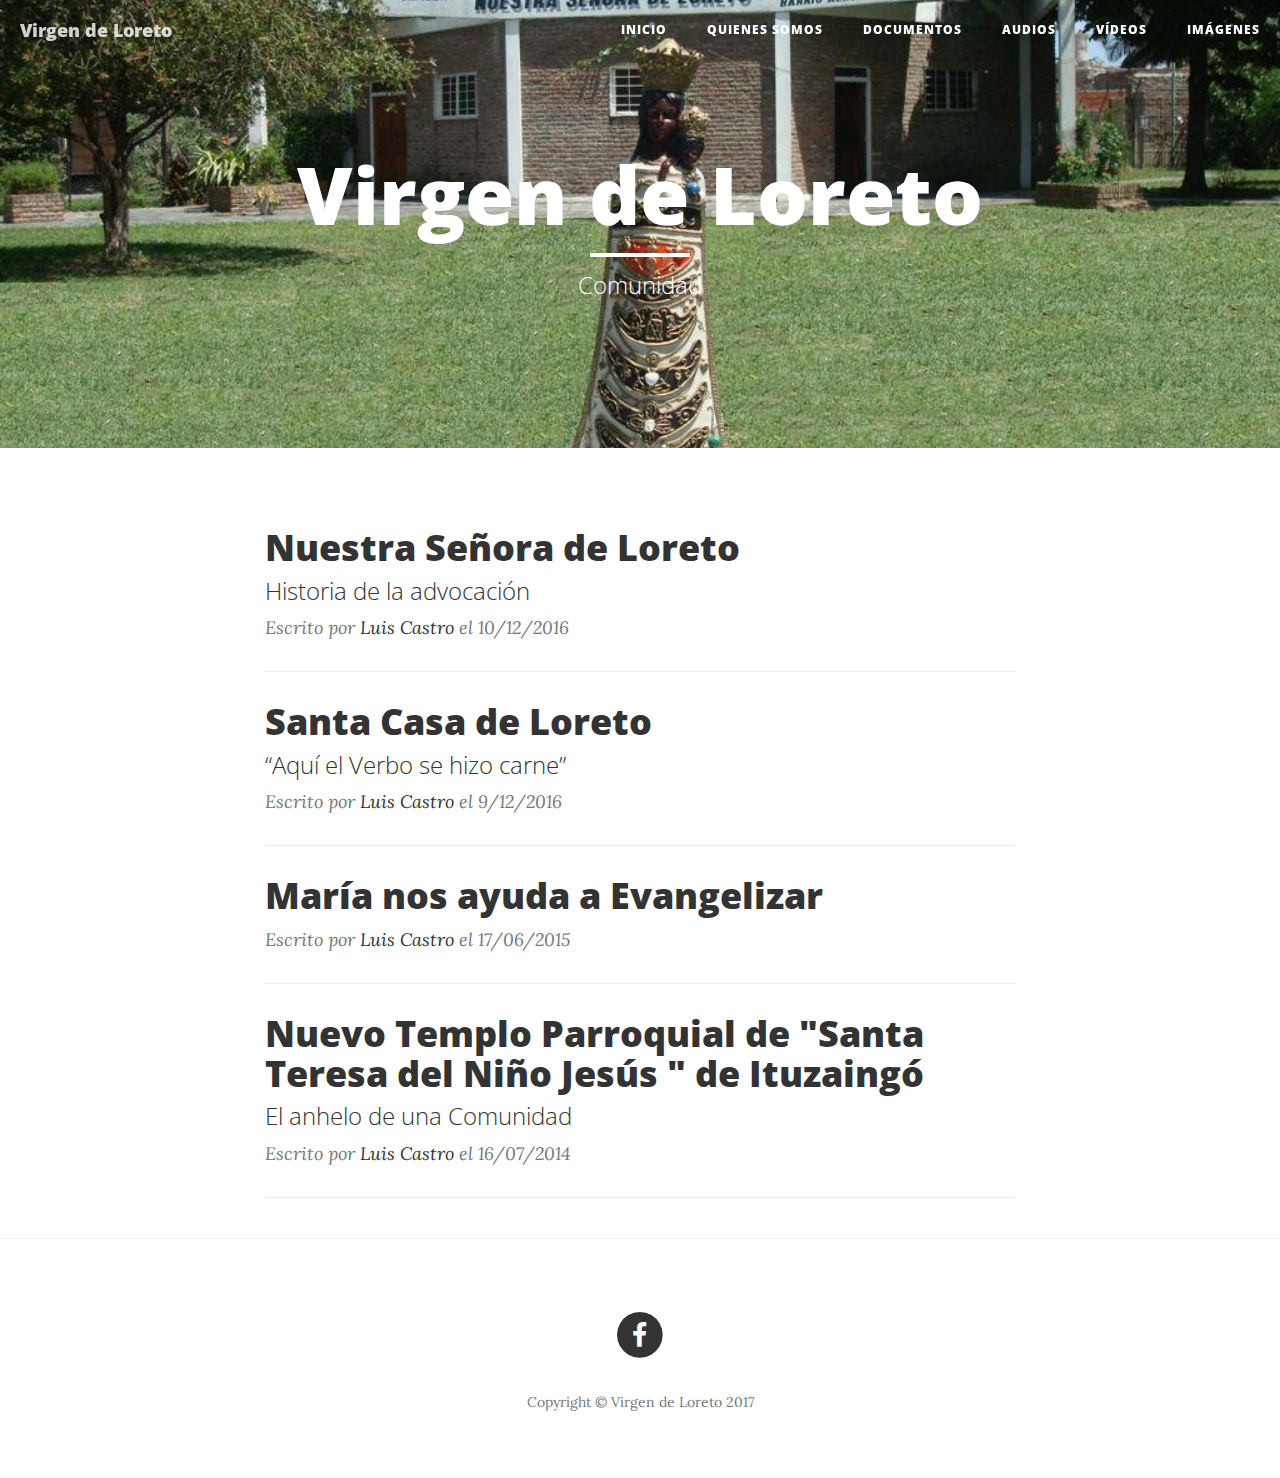
<file: index.html>
<!DOCTYPE html><html lang="en"></html><head><meta charset="utf-8" /><meta content="IE=edge" http-equiv="X-UA-Compatible" /><meta content="width=device-width, initial-scale=1" name="viewport" /><meta content="" name="description" /><meta content="" name="author" /><title>Virgen de Loreto</title><link href="/stylesheets/bootstrap.min.css" rel="stylesheet" /><link href="/stylesheets/clean-blog.css" rel="stylesheet" /><link href="/stylesheets/font-awesome.min.css" rel="stylesheet" type="text/css" /><link href="https://fonts.googleapis.com/css?family=Lora:400,700,400italic,700italic" rel="stylesheet" type="text/css" /><link href="https://fonts.googleapis.com/css?family=Open+Sans:300italic,400italic,600italic,700italic,800italic,400,300,600,700,800" rel="stylesheet" type="text/css" /><link href="/stylesheets/blog.css" rel="stylesheet" /><!--[if lt IE 9]><script src="https://oss.maxcdn.com/libs/html5shiv/3.7.0/html5shiv.js"></script><script src="https://oss.maxcdn.com/libs/respond.js/1.4.2/respond.min.js"></script><![endif]--></head><body><nav class="navbar navbar-default navbar-custom navbar-fixed-top"><div class="container-fluid"><div class="navbar-header page-scroll"><button class="navbar-toggle" data-target="#bs-navbar-collapse-1" data-toggle="collapse" type="button"><span class="sr-only">Toggle navigation</span>Menu <i class="fa fa-bars"></i></button><a class="navbar-brand" href="/index.html">Virgen de Loreto</a></div><div class="collapse navbar-collapse" id="bs-navbar-collapse-1"><ul class="nav navbar-nav navbar-right"><li><a href="/index.html">Inicio</a></li><li><a href="/quienes-somos.html">Quienes Somos</a></li><li><a href="/documentos.html">Documentos</a></li><li><a href="/audios.html">Audios</a></li><li><a href="/videos.html">Vídeos</a></li><li><a href="/imagenes.html">Imágenes</a></li></ul></div></div></nav></body><header class="intro-header" style="background-image: url('images/home-bg.jpg')"><div class="container"><div class="row"><div class="col-lg-8 col-lg-offset-2 col-md-10 col-md-offset-1"><div class="site-heading"><h1>Virgen de Loreto</h1><hr class="small"><span class="subheading">Comunidad</span></hr></div></div></div></div></header><div class="container"><div class="row"><div class="col-lg-8 col-lg-offset-2 col-md-10 col-md-offset-1"><div class="post-preview"><a href="/posts/nuestra-señora-de-loreto.html"><h2 class="post-title">Nuestra Señora de Loreto</h2><h3 class="post-subtitle">Historia de la advocación</h3></a><p class="post-meta">Escrito por <a href="#">Luis Castro</a> el 10/12/2016</p></div><hr /><div class="post-preview"><a href="/posts/santa-casa-de-loreto.html"><h2 class="post-title">Santa Casa de Loreto</h2><h3 class="post-subtitle">“Aquí el Verbo se hizo carne”</h3></a><p class="post-meta">Escrito por <a href="#">Luis Castro</a> el  9/12/2016</p></div><hr /><div class="post-preview"><a href="/posts/evangelizando-de-la-mano-de-maria.html"><h2 class="post-title">María nos ayuda a Evangelizar</h2></a><p class="post-meta">Escrito por <a href="#">Luis Castro</a> el 17/06/2015</p></div><hr /><div class="post-preview"><a href="/posts/nuevo-templo-parroquial-de-santa-teresa-del-nino-jesus-de-ituzaingo.html"><h2 class="post-title">Nuevo Templo Parroquial de "Santa Teresa del Niño Jesús " de Ituzaingó</h2><h3 class="post-subtitle">El anhelo de una Comunidad</h3></a><p class="post-meta">Escrito por <a href="#">Luis Castro</a> el 16/07/2014</p></div><hr /></div></div></div><hr /><footer><div class="container"><div class="row"><div class="col-lg-8 col-lg-offset-2 col-md-10 col-md-offset-1"><ul class="list-inline text-center"><li><a href="https://www.facebook.com/virgende.loreto.7/"><span class="fa-stack fa-lg"><i class="fa fa-circle fa-stack-2x"></i><i class="fa fa-facebook fa-stack-1x fa-inverse"></i></span></a></li></ul><p class="copyright text-muted">Copyright &copy; Virgen de Loreto 2017</p></div></div></div></footer><script src="/javascripts/jquery.min.js"></script><script src="/javascripts/bootstrap.min.js"></script><script src="/javascripts/clean-blog.js"></script>
</file>
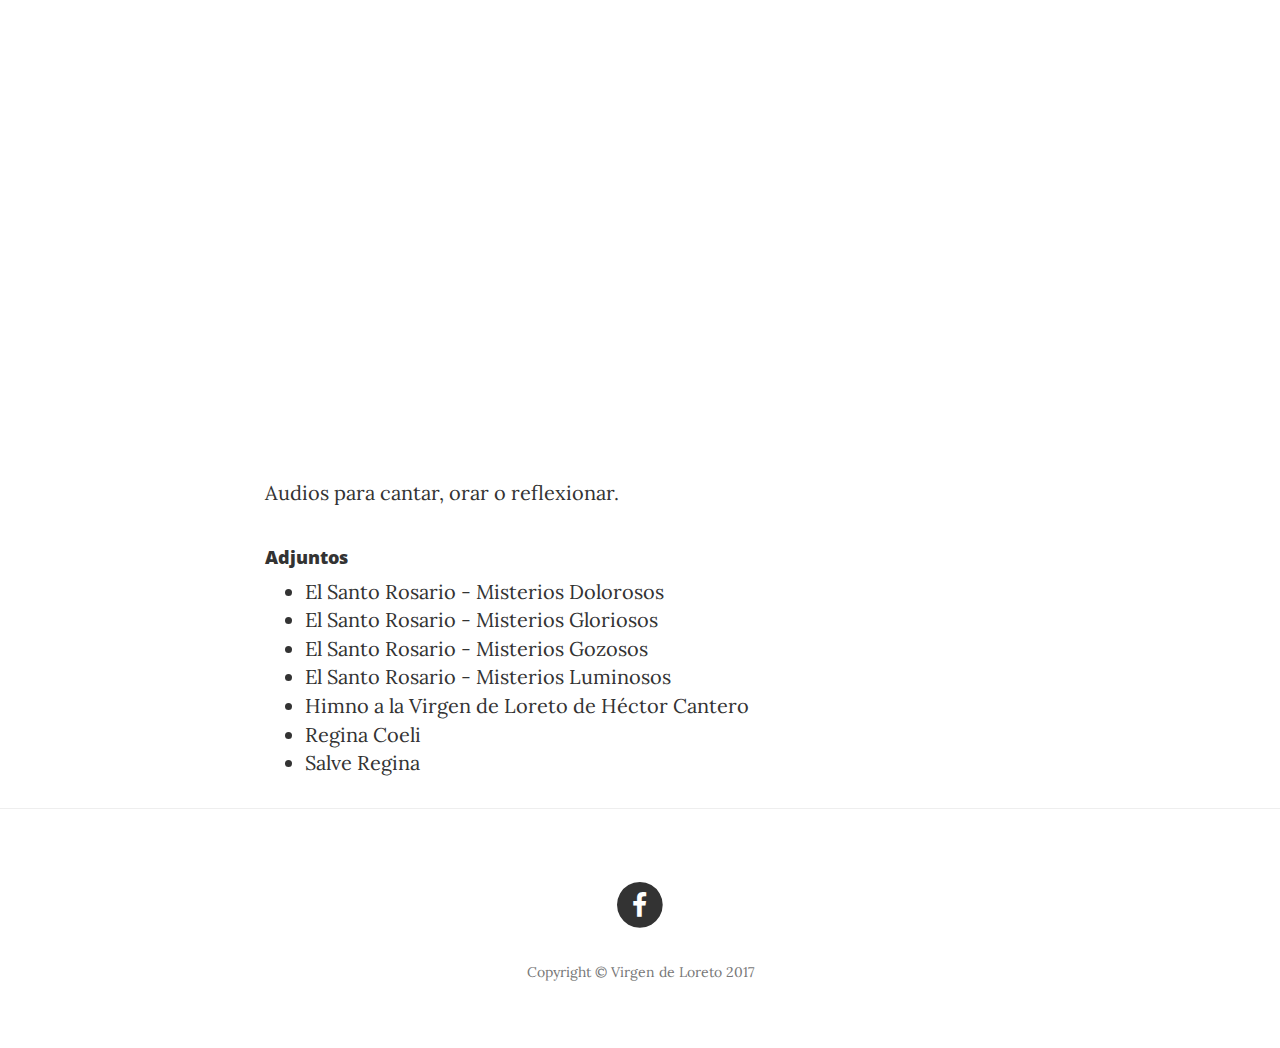
<file: audios.html>
<!DOCTYPE html><html lang="en"></html><head><meta charset="utf-8" /><meta content="IE=edge" http-equiv="X-UA-Compatible" /><meta content="width=device-width, initial-scale=1" name="viewport" /><meta content="" name="description" /><meta content="" name="author" /><title>Virgen de Loreto</title><link href="/stylesheets/bootstrap.min.css" rel="stylesheet" /><link href="/stylesheets/clean-blog.css" rel="stylesheet" /><link href="/stylesheets/font-awesome.min.css" rel="stylesheet" type="text/css" /><link href="https://fonts.googleapis.com/css?family=Lora:400,700,400italic,700italic" rel="stylesheet" type="text/css" /><link href="https://fonts.googleapis.com/css?family=Open+Sans:300italic,400italic,600italic,700italic,800italic,400,300,600,700,800" rel="stylesheet" type="text/css" /><link href="/stylesheets/blog.css" rel="stylesheet" /><!--[if lt IE 9]><script src="https://oss.maxcdn.com/libs/html5shiv/3.7.0/html5shiv.js"></script><script src="https://oss.maxcdn.com/libs/respond.js/1.4.2/respond.min.js"></script><![endif]--></head><body><nav class="navbar navbar-default navbar-custom navbar-fixed-top"><div class="container-fluid"><div class="navbar-header page-scroll"><button class="navbar-toggle" data-target="#bs-navbar-collapse-1" data-toggle="collapse" type="button"><span class="sr-only">Toggle navigation</span>Menu <i class="fa fa-bars"></i></button><a class="navbar-brand" href="/index.html">Virgen de Loreto</a></div><div class="collapse navbar-collapse" id="bs-navbar-collapse-1"><ul class="nav navbar-nav navbar-right"><li><a href="/index.html">Inicio</a></li><li><a href="/quienes-somos.html">Quienes Somos</a></li><li><a href="/documentos.html">Documentos</a></li><li><a href="/audios.html">Audios</a></li><li><a href="/videos.html">Vídeos</a></li><li><a href="/imagenes.html">Imágenes</a></li></ul></div></div></nav></body><header class="intro-header" style="background-image: url('//images.contentful.com/orzkxlxlq59d/2kRO1Hn2yQsecUMmCeUCCM/ea14f3edc61906a976e622ead0e1f0b9/loreto-6.jpg')"><div class="container"><div class="row"><div class="col-lg-8 col-lg-offset-2 col-md-10 col-md-offset-1"><div class="page-heading"><h1>Audios</h1></div></div></div></div></header><div class="container"><div class="row"><div class="col-lg-8 col-lg-offset-2 col-md-10 col-md-offset-1"><p>Audios para cantar, orar o reflexionar.</p>
</div></div></div><div class="container"><div class="row"><div class="col-lg-8 col-lg-offset-2 col-md-10 col-md-offset-1"><h4>Adjuntos</h4><ul><li><a href="//assets.contentful.com/orzkxlxlq59d/68cehOb4DmcOwk268swKkO/065ad0b89a5829dabc556228b0bce22b/ElSantoRosario-MisteriosDolorosos.mp3">El Santo Rosario - Misterios Dolorosos</a></li><li><a href="//assets.contentful.com/orzkxlxlq59d/2dN71y2TDuU2ym6aUaE84q/83ee61acd5d421294e0cc620848ba248/ElSantoRosario-MisteriosGloriosos.mp3">El Santo Rosario - Misterios Gloriosos</a></li><li><a href="//assets.contentful.com/orzkxlxlq59d/3mTmqFE3wIgcoaGU000Mco/e41679a4372b31bed3cf3bc9feddc7df/ElSantoRosario-MisteriosGozosos.mp3">El Santo Rosario - Misterios Gozosos</a></li><li><a href="//assets.contentful.com/orzkxlxlq59d/2ygZ5dFFSkCegIm6qIaWAS/f72b2aefcccd4fec25edd6139284e5d4/ElSantoRosario-MisteriosLuminosos.mp3">El Santo Rosario - Misterios Luminosos</a></li><li><a href="//assets.contentful.com/orzkxlxlq59d/5vB3Fv0W9Gk4uY4E8e8kYY/cb9a06f486ad30190150050786b859a1/HimnoalaVirgendeLoreto.mp3">Himno a la Virgen de Loreto de Héctor Cantero</a></li><li><a href="//assets.contentful.com/orzkxlxlq59d/3bFb1GEG1iS8Qaa24wIiYe/66b76758e3a9e0a1b4bf6d0a9af8c38f/ReginaCoeli.mp3">Regina Coeli</a></li><li><a href="//assets.contentful.com/orzkxlxlq59d/1kzJbHM5q0uso0Kcm2ecyw/55a0953bc657bb9fc0bf59d21a3f657b/SalveRegina.mp3">Salve Regina</a></li></ul></div></div></div><hr /><footer><div class="container"><div class="row"><div class="col-lg-8 col-lg-offset-2 col-md-10 col-md-offset-1"><ul class="list-inline text-center"><li><a href="https://www.facebook.com/virgende.loreto.7/"><span class="fa-stack fa-lg"><i class="fa fa-circle fa-stack-2x"></i><i class="fa fa-facebook fa-stack-1x fa-inverse"></i></span></a></li></ul><p class="copyright text-muted">Copyright &copy; Virgen de Loreto 2017</p></div></div></div></footer><script src="/javascripts/jquery.min.js"></script><script src="/javascripts/bootstrap.min.js"></script><script src="/javascripts/clean-blog.js"></script>
</file>
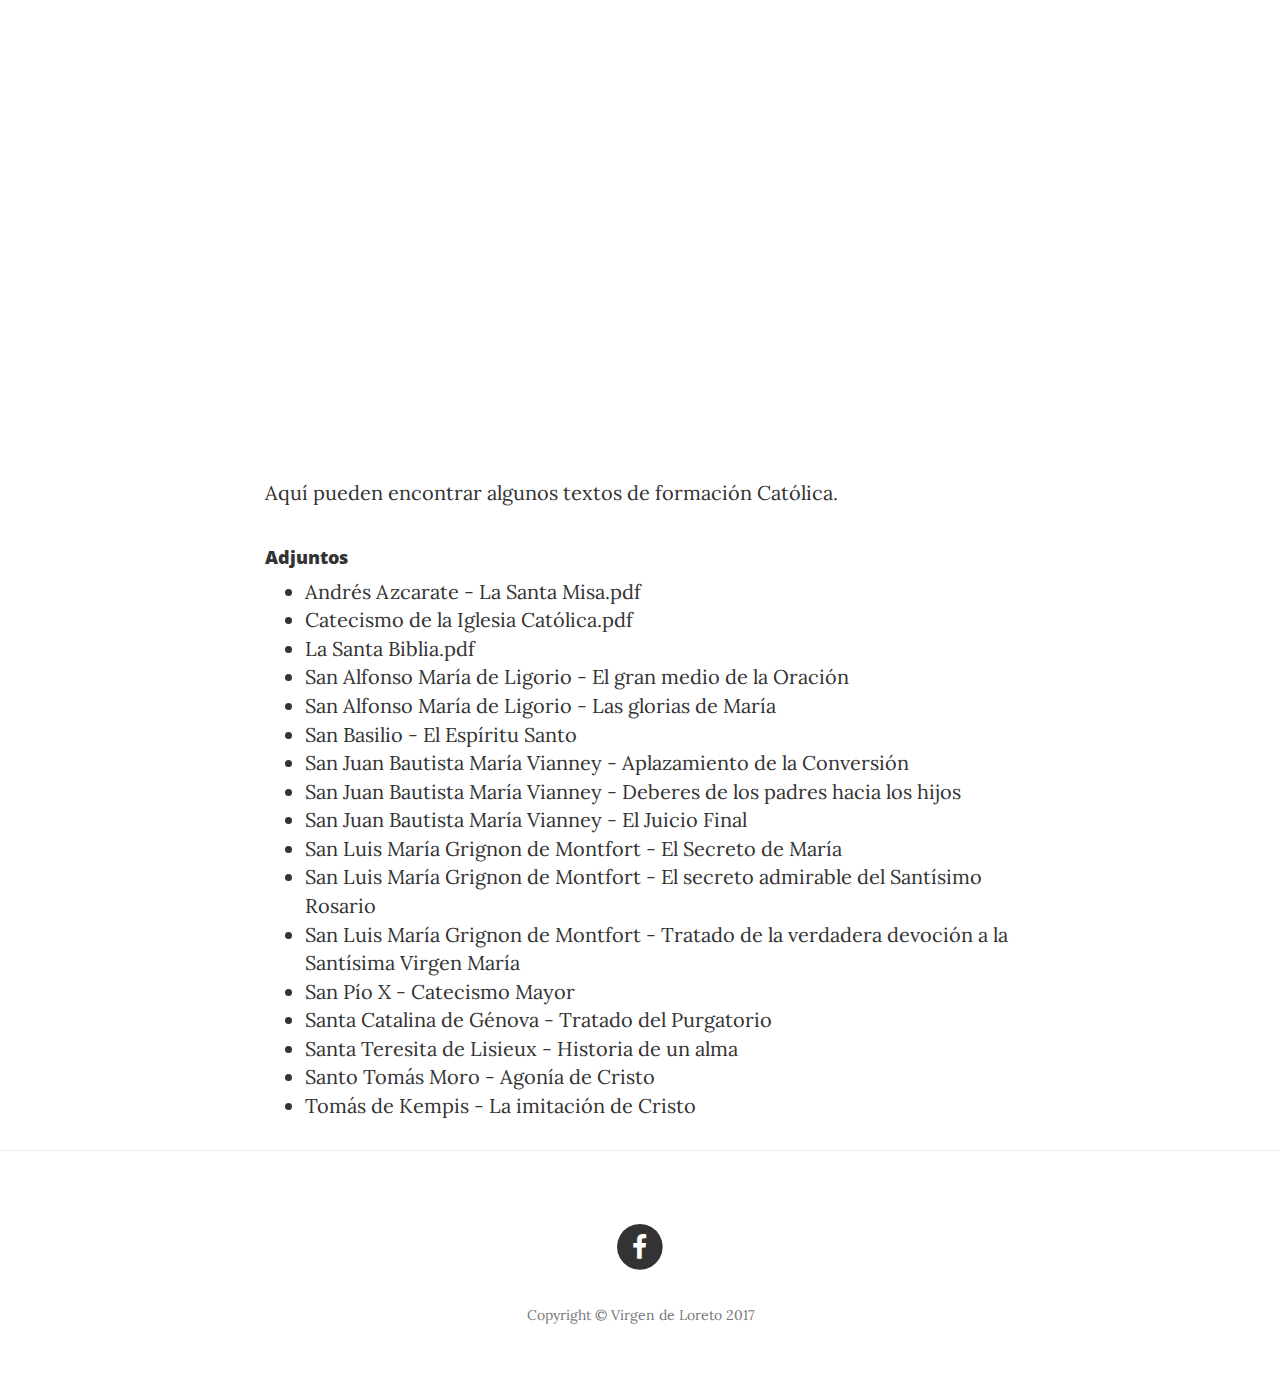
<file: documentos.html>
<!DOCTYPE html><html lang="en"></html><head><meta charset="utf-8" /><meta content="IE=edge" http-equiv="X-UA-Compatible" /><meta content="width=device-width, initial-scale=1" name="viewport" /><meta content="" name="description" /><meta content="" name="author" /><title>Virgen de Loreto</title><link href="/stylesheets/bootstrap.min.css" rel="stylesheet" /><link href="/stylesheets/clean-blog.css" rel="stylesheet" /><link href="/stylesheets/font-awesome.min.css" rel="stylesheet" type="text/css" /><link href="https://fonts.googleapis.com/css?family=Lora:400,700,400italic,700italic" rel="stylesheet" type="text/css" /><link href="https://fonts.googleapis.com/css?family=Open+Sans:300italic,400italic,600italic,700italic,800italic,400,300,600,700,800" rel="stylesheet" type="text/css" /><link href="/stylesheets/blog.css" rel="stylesheet" /><!--[if lt IE 9]><script src="https://oss.maxcdn.com/libs/html5shiv/3.7.0/html5shiv.js"></script><script src="https://oss.maxcdn.com/libs/respond.js/1.4.2/respond.min.js"></script><![endif]--></head><body><nav class="navbar navbar-default navbar-custom navbar-fixed-top"><div class="container-fluid"><div class="navbar-header page-scroll"><button class="navbar-toggle" data-target="#bs-navbar-collapse-1" data-toggle="collapse" type="button"><span class="sr-only">Toggle navigation</span>Menu <i class="fa fa-bars"></i></button><a class="navbar-brand" href="/index.html">Virgen de Loreto</a></div><div class="collapse navbar-collapse" id="bs-navbar-collapse-1"><ul class="nav navbar-nav navbar-right"><li><a href="/index.html">Inicio</a></li><li><a href="/quienes-somos.html">Quienes Somos</a></li><li><a href="/documentos.html">Documentos</a></li><li><a href="/audios.html">Audios</a></li><li><a href="/videos.html">Vídeos</a></li><li><a href="/imagenes.html">Imágenes</a></li></ul></div></div></nav></body><header class="intro-header" style="background-image: url('//images.contentful.com/orzkxlxlq59d/2dSMrpx00MIcqQc2GaWWOs/cb4474edd63ab5fa8d10dde04c5ac2af/DSC00013.JPG')"><div class="container"><div class="row"><div class="col-lg-8 col-lg-offset-2 col-md-10 col-md-offset-1"><div class="page-heading"><h1>Documentos</h1></div></div></div></div></header><div class="container"><div class="row"><div class="col-lg-8 col-lg-offset-2 col-md-10 col-md-offset-1"><p>Aquí pueden encontrar algunos textos de formación Católica.</p>
</div></div></div><div class="container"><div class="row"><div class="col-lg-8 col-lg-offset-2 col-md-10 col-md-offset-1"><h4>Adjuntos</h4><ul><li><a href="//assets.contentful.com/orzkxlxlq59d/1L3hTv2w4kky2wme08GaUq/19fbc20ce62dd2f14fee0685c0da1c3b/Andr_C3_A9s_20Azcarate_20-_20La_20Santa_20Misa.pdf">Andrés Azcarate - La Santa Misa.pdf</a></li><li><a href="//assets.contentful.com/orzkxlxlq59d/6xQItw9CXC2SWYygIsYIiy/d1b26bec2eded3aced2896762174b326/Catecismo_20de_20la_20Iglesia_20Cat_C3_B3lica.pdf">Catecismo de la Iglesia Católica.pdf</a></li><li><a href="//assets.contentful.com/orzkxlxlq59d/4bX8TASlraM2224s0GaoEO/fb00da969abf43c1eeb13e6c4a885bb6/La_20Santa_20Biblia.pdf">La Santa Biblia.pdf</a></li><li><a href="//assets.contentful.com/orzkxlxlq59d/37srWmymtyAS6W6wWGsMcG/210fae71c92fdab420b5de74c31b17b3/__UTF-8_B_U2FuIEFsZm9uc28gTWFyaWEgZGUgTGlnb3JpbyAtIA_______UTF-8_B_RWwgZ3JhbiBtZWRpbyBkZSBsYSBvcmFjacOzbi5wZGY___">San Alfonso María de Ligorio -  El gran medio de la Oración</a></li><li><a href="//assets.contentful.com/orzkxlxlq59d/3e7NgxYQMUEu2oak62eWm6/2b9b6f85e90a9a32f19cbda145e003d3/__UTF-8_B_U2FuIEFsZm9uc28gTWFyw61hIGRlIExpZ29yaQ_______UTF-8_B_byAtIExhcyBHbG9yaWFzIGRlIE1hcsOtYS5wZGY___">San Alfonso María de Ligorio - Las glorias de María</a></li><li><a href="//assets.contentful.com/orzkxlxlq59d/5gQSEvubcAGmMOmqCIQIoy/fd3b8012110e14d7de972deff4fb7496/__UTF-8_B_RWwgRXNwaXJpdHUgU2FudG8gc2Vnw7puIFNhbiBCYXNpbGlvLnBkZg____">San Basilio - El Espíritu Santo</a></li><li><a href="//assets.contentful.com/orzkxlxlq59d/47E4G57w5WcqyQ8Q060Qqw/e2ecccec9e98baebcc2d962fbf35f769/__UTF-8_B_U2FuIEp1YW4gQmF1dGlzdGEgTWFyaWEgVmlhbm5leSAoQ3VyYSBkZQ_______UTF-8_B_IEFycykgLSBBcGxhemFtaWVudG8gZGUgbGEgQ29udmVyc2nDs">San Juan Bautista María Vianney - Aplazamiento de la Conversión</a></li><li><a href="//assets.contentful.com/orzkxlxlq59d/36vOAOyPsAkOUuoSA0O44w/19248a06428d5fbb5953ca687cbabc93/__UTF-8_B_U2FuIEp1YW4gQmF1dGlzdGEgTWFyw61hIFZpYW5uZXkgKEN1cmEgZGUgQXJz_____UTF-8_B_KSAtIERlYmVyZXMgZGUgbG9zIHBhZHJlcyBoYWNpYSBsb">San Juan Bautista María Vianney - Deberes de los padres hacia los hijos</a></li><li><a href="//assets.contentful.com/orzkxlxlq59d/6esBPddatGUOyQw8IiGs4g/69d1a84a1800fd20654d1b205956e64f/__UTF-8_B_U2FuIEp1YW4gQmF1dGlzdGEgTWFyw61hIFZpYW5uZXkgKA_______UTF-8_B_Q3VyYSBkZSBBcnMpIC0gRWwgSnVpY2lvIEZpbmFsLnBkZg____">San Juan Bautista María Vianney - El Juicio Final</a></li><li><a href="//assets.contentful.com/orzkxlxlq59d/1iazcFJwlYOuqIU8gAYkOG/5cca09b81c6d08f318163871c309c1cd/__UTF-8_B_U2FuIEx1aXMgTWFyw61hIEdyaWdub24gZGUgTW9udA_______UTF-8_B_Zm9ydCAtIEVsIFNlY3JldG8gZGUgTWFyw61hLnBkZg____">San Luis María Grignon de Montfort - El Secreto de María</a></li><li><a href="//assets.contentful.com/orzkxlxlq59d/2rkscZRKJeAww8wGOKIIgW/a2ba76a79a92c848719a516ef5cb8025/__UTF-8_B_U2FuIEx1aXMgTWFyw61hIEdyaWdub24gZGUgTW9udGZvcnQgLSBFbCBz_____UTF-8_B_ZWNyZXRvIGFkbWlyYWJsZSBkZWwgU2FudMOtc2ltbyBSb3Nhc">San Luis María Grignon de Montfort - El secreto admirable del Santísimo Rosario</a></li><li><a href="//assets.contentful.com/orzkxlxlq59d/57PrjUatzWO6Ye04m0UKWq/6724e14e5bd99f0dea1c33f915b88fa2/__UTF-8_B_U2FuIEx1aXMgTWFyw61hIEdyaWdub24gZGU______UTF-8_B_IE1vbnRmb3J0IC0gVHJhdGFkbyBkZSBsYQ_______UTF-8_B_IHZlcmRhZGVyYSBkZXZv">San Luis María Grignon de Montfort - Tratado de la verdadera devoción a la Santísima Virgen María</a></li><li><a href="//assets.contentful.com/orzkxlxlq59d/1ibLu4p2tGuWsGOaIIUwac/05fd30ffa6c52e93de20defe160d3dfc/__UTF-8_B_U2FuIFDDrW8gWCAtIENhdGVjaXNtbyBNYXlvci5wZGY___">San Pío X - Catecismo Mayor</a></li><li><a href="//assets.contentful.com/orzkxlxlq59d/2rEWiMGV3WcokmAUGEecKc/39db15eada955122cd96d4e0bb1656d8/__UTF-8_B_U2FudGEgQ2F0YWxpbmEgZGUgR8Opbm92YSAt_____UTF-8_B_IFRyYXRhZG8gZGVsIFB1cmdhdG9yaW8ucGRm__">Santa Catalina de Génova - Tratado del Purgatorio</a></li><li><a href="//assets.contentful.com/orzkxlxlq59d/3xrrxl4XwsMWa8ao2IKIEU/c3046cec0e4092fa83a2c6164903ae6b/Santa_Teresita_de_Lisieux_-_Historia_de_un_alma.pdf">Santa Teresita de Lisieux - Historia de un alma</a></li><li><a href="//assets.contentful.com/orzkxlxlq59d/1f253hefBokO02eCcsQ8k6/fe1fdfe3728971b57a5eb1ba79982269/__UTF-8_B_U2FudG8gVG9tw6FzIE1vcm8gLSBBZ29uw61hIGRlIENyaXN0by5wZGY___">Santo Tomás Moro - Agonía de Cristo</a></li><li><a href="//assets.contentful.com/orzkxlxlq59d/1FZlwpN07KiemuCYmmwywE/b09b7f69044f294b6cbea499180be438/__UTF-8_B_TGEgSW1pdGFjacOzbiBkZSBDcmlzdG8______UTF-8_B_IGRlIFRvbcOhcyBkZSBLZW1waXMucGRm__">Tomás de Kempis - La imitación de Cristo</a></li></ul></div></div></div><hr /><footer><div class="container"><div class="row"><div class="col-lg-8 col-lg-offset-2 col-md-10 col-md-offset-1"><ul class="list-inline text-center"><li><a href="https://www.facebook.com/virgende.loreto.7/"><span class="fa-stack fa-lg"><i class="fa fa-circle fa-stack-2x"></i><i class="fa fa-facebook fa-stack-1x fa-inverse"></i></span></a></li></ul><p class="copyright text-muted">Copyright &copy; Virgen de Loreto 2017</p></div></div></div></footer><script src="/javascripts/jquery.min.js"></script><script src="/javascripts/bootstrap.min.js"></script><script src="/javascripts/clean-blog.js"></script>
</file>
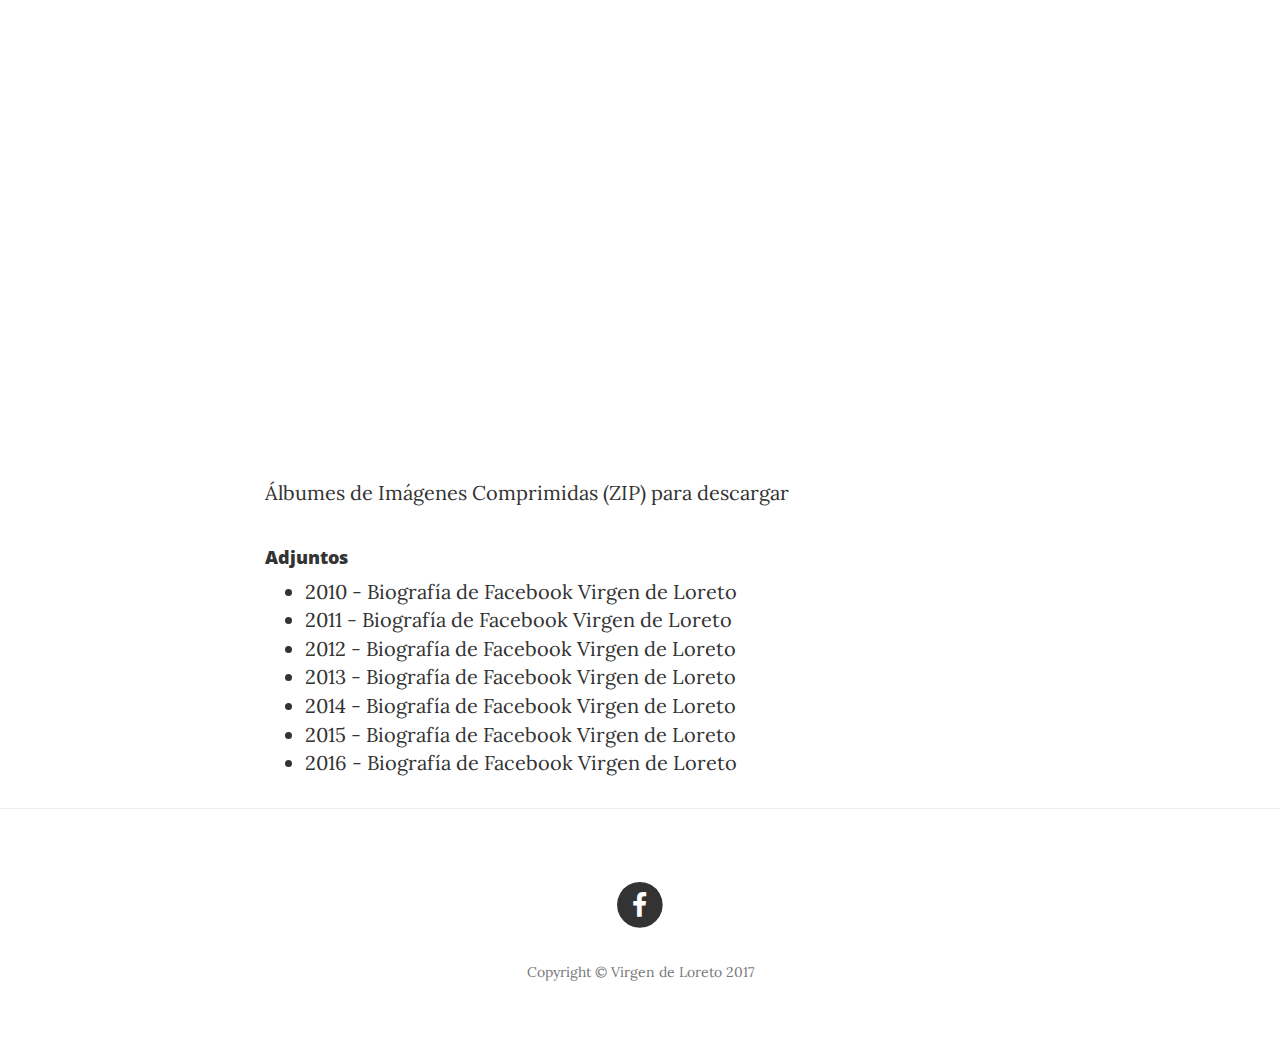
<file: imagenes.html>
<!DOCTYPE html><html lang="en"></html><head><meta charset="utf-8" /><meta content="IE=edge" http-equiv="X-UA-Compatible" /><meta content="width=device-width, initial-scale=1" name="viewport" /><meta content="" name="description" /><meta content="" name="author" /><title>Virgen de Loreto</title><link href="/stylesheets/bootstrap.min.css" rel="stylesheet" /><link href="/stylesheets/clean-blog.css" rel="stylesheet" /><link href="/stylesheets/font-awesome.min.css" rel="stylesheet" type="text/css" /><link href="https://fonts.googleapis.com/css?family=Lora:400,700,400italic,700italic" rel="stylesheet" type="text/css" /><link href="https://fonts.googleapis.com/css?family=Open+Sans:300italic,400italic,600italic,700italic,800italic,400,300,600,700,800" rel="stylesheet" type="text/css" /><link href="/stylesheets/blog.css" rel="stylesheet" /><!--[if lt IE 9]><script src="https://oss.maxcdn.com/libs/html5shiv/3.7.0/html5shiv.js"></script><script src="https://oss.maxcdn.com/libs/respond.js/1.4.2/respond.min.js"></script><![endif]--></head><body><nav class="navbar navbar-default navbar-custom navbar-fixed-top"><div class="container-fluid"><div class="navbar-header page-scroll"><button class="navbar-toggle" data-target="#bs-navbar-collapse-1" data-toggle="collapse" type="button"><span class="sr-only">Toggle navigation</span>Menu <i class="fa fa-bars"></i></button><a class="navbar-brand" href="/index.html">Virgen de Loreto</a></div><div class="collapse navbar-collapse" id="bs-navbar-collapse-1"><ul class="nav navbar-nav navbar-right"><li><a href="/index.html">Inicio</a></li><li><a href="/quienes-somos.html">Quienes Somos</a></li><li><a href="/documentos.html">Documentos</a></li><li><a href="/audios.html">Audios</a></li><li><a href="/videos.html">Vídeos</a></li><li><a href="/imagenes.html">Imágenes</a></li></ul></div></div></nav></body><header class="intro-header" style="background-image: url('//images.contentful.com/orzkxlxlq59d/55E77JGh9uuwkG08AU64om/e83520984496762dbfd464cb72186bbd/WhatsApp_Image_2016-12-08_at_3.44.35_PM.jpeg')"><div class="container"><div class="row"><div class="col-lg-8 col-lg-offset-2 col-md-10 col-md-offset-1"><div class="page-heading"><h1>Imágenes</h1></div></div></div></div></header><div class="container"><div class="row"><div class="col-lg-8 col-lg-offset-2 col-md-10 col-md-offset-1"><p>Álbumes de Imágenes Comprimidas (ZIP) para descargar</p>
</div></div></div><div class="container"><div class="row"><div class="col-lg-8 col-lg-offset-2 col-md-10 col-md-offset-1"><h4>Adjuntos</h4><ul><li><a href="//downloads.contentful.com/orzkxlxlq59d/5TXIZGgXq8OwCee8sOoYwg/91f5016c6d9fe113ae33fc1783dd390d/2010_-_Biograf__a_-_facebook-album-112759492100985.zip">2010 - Biografía de Facebook Virgen de Loreto</a></li><li><a href="//downloads.contentful.com/orzkxlxlq59d/6lT9m0HMZO68QquwuiuGyG/3b3ba9ab874c60ac4343d55b6d532658/2011_-_Biograf__a_-_facebook-album-168083999901867.zip">2011 - Biografía de Facebook Virgen de Loreto</a></li><li><a href="//downloads.contentful.com/orzkxlxlq59d/5h2019hIFOGisyI2ay6m0E/307e1c47da212f776334601df616c0a4/2012_-_Biograf__a_-_facebook-album-372588729451392.zip">2012 - Biografía de Facebook Virgen de Loreto</a></li><li><a href="//downloads.contentful.com/orzkxlxlq59d/4vqRJFDGucuceSeMmmQOuM/7dc1b264360921d21abf40493bb1a63b/2013_-_Biograf__a_facebook-album-497071087003155.zip">2013 - Biografía de Facebook Virgen de Loreto</a></li><li><a href="//downloads.contentful.com/orzkxlxlq59d/2hhNNPVJY8k46QyyKEku2Y/fb7db4d6182e00f5e259314a7bb5aec0/2014_-_Biograf__a_-_facebook-album-672022376174691.zip">2014 - Biografía de Facebook Virgen de Loreto</a></li><li><a href="//downloads.contentful.com/orzkxlxlq59d/2kgO2BGr20iWQAUGQsEes4/785e80a0a679d9a036ecc1b83228ecf3/2015_-_Biograf__a_-facebook-album-1041202735923318.zip">2015 - Biografía de Facebook Virgen de Loreto</a></li><li><a href="//downloads.contentful.com/orzkxlxlq59d/6WL5oVWLuwUI6Cssgeoyae/e25558ef306d952ce74362d2175858da/2016_-_Biograf__a_-_facebook-album-112759492100985.zip">2016 - Biografía de Facebook Virgen de Loreto</a></li></ul></div></div></div><hr /><footer><div class="container"><div class="row"><div class="col-lg-8 col-lg-offset-2 col-md-10 col-md-offset-1"><ul class="list-inline text-center"><li><a href="https://www.facebook.com/virgende.loreto.7/"><span class="fa-stack fa-lg"><i class="fa fa-circle fa-stack-2x"></i><i class="fa fa-facebook fa-stack-1x fa-inverse"></i></span></a></li></ul><p class="copyright text-muted">Copyright &copy; Virgen de Loreto 2017</p></div></div></div></footer><script src="/javascripts/jquery.min.js"></script><script src="/javascripts/bootstrap.min.js"></script><script src="/javascripts/clean-blog.js"></script>
</file>
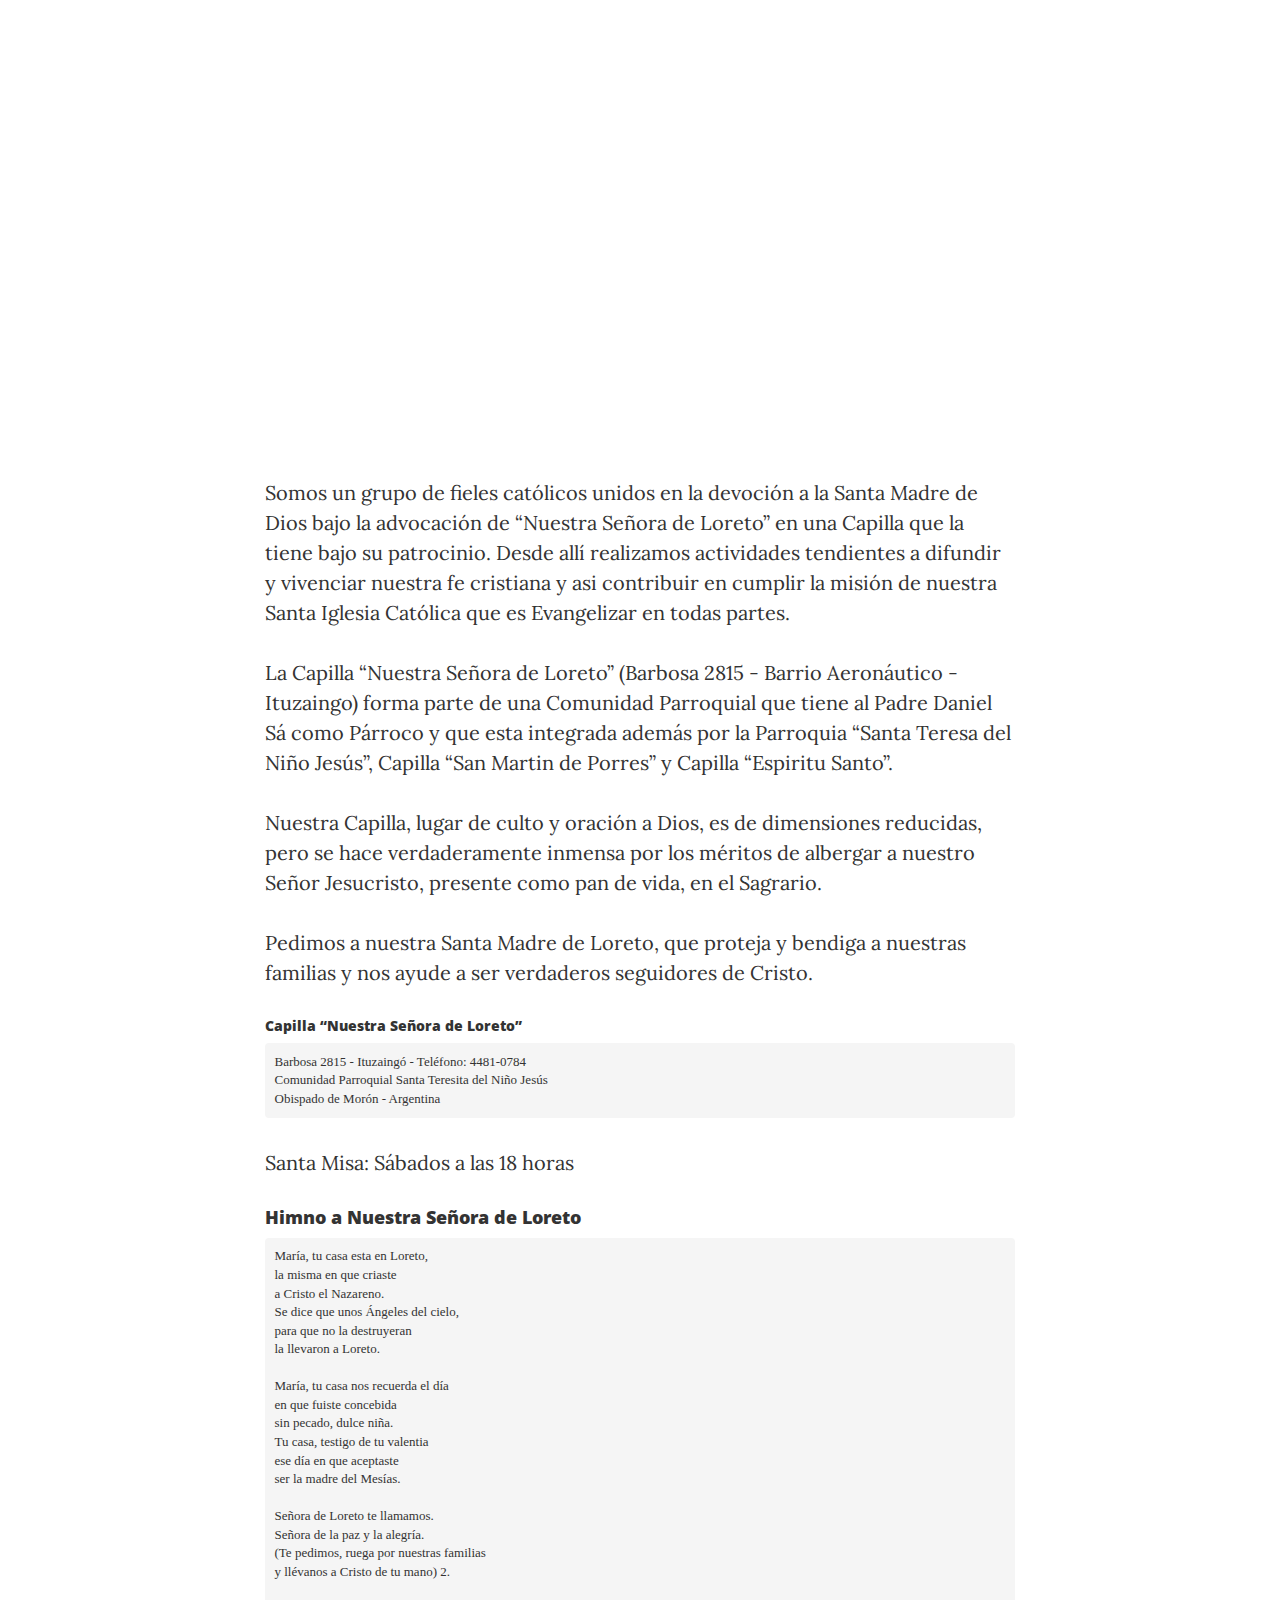
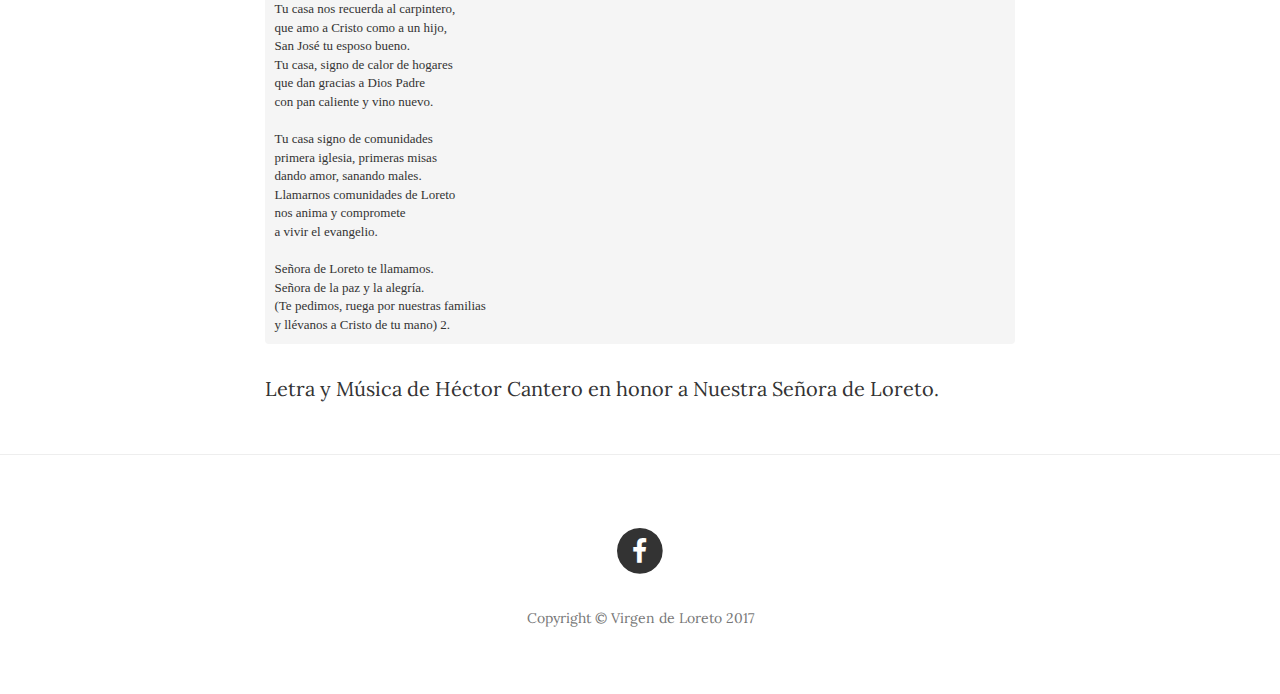
<file: quienes-somos.html>
<!DOCTYPE html><html lang="en"></html><head><meta charset="utf-8" /><meta content="IE=edge" http-equiv="X-UA-Compatible" /><meta content="width=device-width, initial-scale=1" name="viewport" /><meta content="" name="description" /><meta content="" name="author" /><title>Virgen de Loreto</title><link href="/stylesheets/bootstrap.min.css" rel="stylesheet" /><link href="/stylesheets/clean-blog.css" rel="stylesheet" /><link href="/stylesheets/font-awesome.min.css" rel="stylesheet" type="text/css" /><link href="https://fonts.googleapis.com/css?family=Lora:400,700,400italic,700italic" rel="stylesheet" type="text/css" /><link href="https://fonts.googleapis.com/css?family=Open+Sans:300italic,400italic,600italic,700italic,800italic,400,300,600,700,800" rel="stylesheet" type="text/css" /><link href="/stylesheets/blog.css" rel="stylesheet" /><!--[if lt IE 9]><script src="https://oss.maxcdn.com/libs/html5shiv/3.7.0/html5shiv.js"></script><script src="https://oss.maxcdn.com/libs/respond.js/1.4.2/respond.min.js"></script><![endif]--></head><body><nav class="navbar navbar-default navbar-custom navbar-fixed-top"><div class="container-fluid"><div class="navbar-header page-scroll"><button class="navbar-toggle" data-target="#bs-navbar-collapse-1" data-toggle="collapse" type="button"><span class="sr-only">Toggle navigation</span>Menu <i class="fa fa-bars"></i></button><a class="navbar-brand" href="/index.html">Virgen de Loreto</a></div><div class="collapse navbar-collapse" id="bs-navbar-collapse-1"><ul class="nav navbar-nav navbar-right"><li><a href="/index.html">Inicio</a></li><li><a href="/quienes-somos.html">Quienes Somos</a></li><li><a href="/documentos.html">Documentos</a></li><li><a href="/audios.html">Audios</a></li><li><a href="/videos.html">Vídeos</a></li><li><a href="/imagenes.html">Imágenes</a></li></ul></div></div></nav></body><header class="intro-header" style="background-image: url('//images.contentful.com/orzkxlxlq59d/vBgd2HDfBmIoGgiWeSugi/bf4a32063fa67031205fcf414ab39cc3/10714539_810751252301802_7855716171956301965_o.jpg')"><div class="container"><div class="row"><div class="col-lg-8 col-lg-offset-2 col-md-10 col-md-offset-1"><div class="page-heading"><h1>Quienes Somos</h1></div></div></div></div></header><div class="container"><div class="row"><div class="col-lg-8 col-lg-offset-2 col-md-10 col-md-offset-1"><p>Somos un grupo de fieles católicos unidos en la devoción a la Santa Madre de Dios bajo la advocación de “Nuestra Señora de Loreto” en una Capilla que la tiene bajo su patrocinio. Desde allí realizamos actividades tendientes a difundir y vivenciar nuestra fe cristiana y asi contribuir en cumplir la misión de nuestra Santa Iglesia Católica que es Evangelizar en todas partes.</p>

<p>La Capilla “Nuestra Señora de Loreto” (Barbosa 2815 - Barrio Aeronáutico - Ituzaingo) forma parte de una Comunidad Parroquial que tiene al Padre Daniel Sá como Párroco y que esta integrada además por la Parroquia “Santa Teresa del Niño Jesús”, Capilla “San Martin de Porres” y Capilla “Espiritu Santo”.</p>

<p>Nuestra Capilla, lugar de culto y oración a Dios, es de dimensiones reducidas, pero se hace verdaderamente inmensa por los méritos de albergar a nuestro Señor Jesucristo, presente como pan de vida, en el Sagrario.</p>

<p>Pedimos a nuestra Santa Madre de Loreto, que proteja y bendiga a nuestras familias y nos ayude a ser verdaderos seguidores de Cristo.</p>

<h5 id="capilla-nuestra-seora-de-loreto">Capilla “Nuestra Señora de Loreto”</h5>
<pre><code>Barbosa 2815 - Ituzaingó - Teléfono: 4481-0784
Comunidad Parroquial Santa Teresita del Niño Jesús
Obispado de Morón - Argentina
</code></pre>

<p>Santa Misa: Sábados a las 18 horas</p>

<h4 id="himno-a-nuestra-seora-de-loreto">Himno a Nuestra Señora de Loreto</h4>

<pre><code>María, tu casa esta en Loreto,
la misma en que criaste
a Cristo el Nazareno.
Se dice que unos Ángeles del cielo,
para que no la destruyeran
la llevaron a Loreto.
 
María, tu casa nos recuerda el día
en que fuiste concebida
sin pecado, dulce niña.
Tu casa, testigo de tu valentia
ese día en que aceptaste
ser la madre del Mesías.
 
Señora de Loreto te llamamos.
Señora de la paz y la alegría.
(Te pedimos, ruega por nuestras familias
y llévanos a Cristo de tu mano) 2.
 
Tu casa nos recuerda al carpintero,
que amo a Cristo como a un hijo,
San José tu esposo bueno.
Tu casa, signo de calor de hogares
que dan gracias a Dios Padre
con pan caliente y vino nuevo.
 
Tu casa signo de comunidades
primera iglesia, primeras misas
dando amor, sanando males.
Llamarnos comunidades de Loreto
nos anima y compromete
a vivir el evangelio.
 
Señora de Loreto te llamamos.
Señora de la paz y la alegría.
(Te pedimos, ruega por nuestras familias
y llévanos a Cristo de tu mano) 2.
</code></pre>

<p>Letra y Música de Héctor Cantero en honor a Nuestra Señora de Loreto.</p>
</div></div></div><hr /><footer><div class="container"><div class="row"><div class="col-lg-8 col-lg-offset-2 col-md-10 col-md-offset-1"><ul class="list-inline text-center"><li><a href="https://www.facebook.com/virgende.loreto.7/"><span class="fa-stack fa-lg"><i class="fa fa-circle fa-stack-2x"></i><i class="fa fa-facebook fa-stack-1x fa-inverse"></i></span></a></li></ul><p class="copyright text-muted">Copyright &copy; Virgen de Loreto 2017</p></div></div></div></footer><script src="/javascripts/jquery.min.js"></script><script src="/javascripts/bootstrap.min.js"></script><script src="/javascripts/clean-blog.js"></script>
</file>
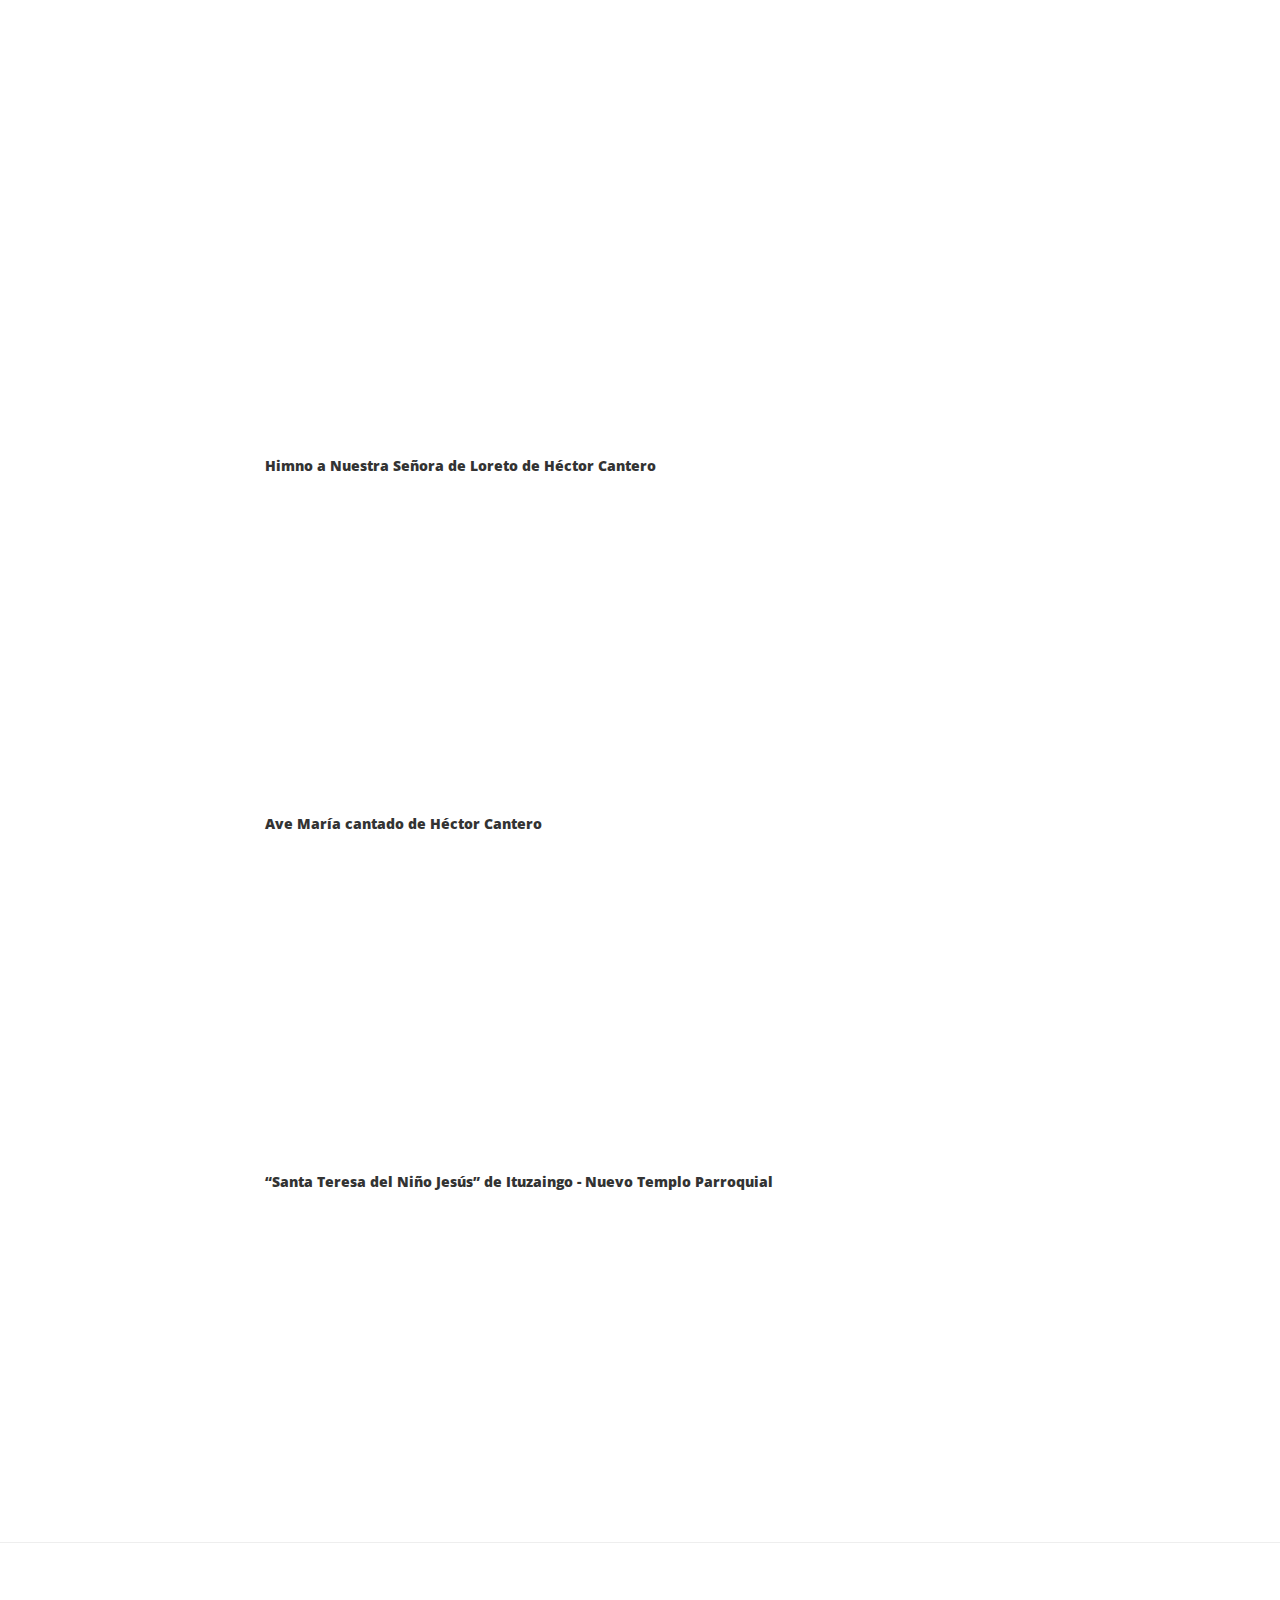
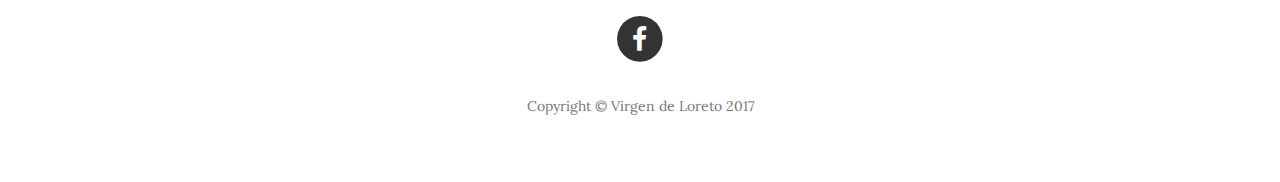
<file: videos.html>
<!DOCTYPE html><html lang="en"></html><head><meta charset="utf-8" /><meta content="IE=edge" http-equiv="X-UA-Compatible" /><meta content="width=device-width, initial-scale=1" name="viewport" /><meta content="" name="description" /><meta content="" name="author" /><title>Virgen de Loreto</title><link href="/stylesheets/bootstrap.min.css" rel="stylesheet" /><link href="/stylesheets/clean-blog.css" rel="stylesheet" /><link href="/stylesheets/font-awesome.min.css" rel="stylesheet" type="text/css" /><link href="https://fonts.googleapis.com/css?family=Lora:400,700,400italic,700italic" rel="stylesheet" type="text/css" /><link href="https://fonts.googleapis.com/css?family=Open+Sans:300italic,400italic,600italic,700italic,800italic,400,300,600,700,800" rel="stylesheet" type="text/css" /><link href="/stylesheets/blog.css" rel="stylesheet" /><!--[if lt IE 9]><script src="https://oss.maxcdn.com/libs/html5shiv/3.7.0/html5shiv.js"></script><script src="https://oss.maxcdn.com/libs/respond.js/1.4.2/respond.min.js"></script><![endif]--></head><body><nav class="navbar navbar-default navbar-custom navbar-fixed-top"><div class="container-fluid"><div class="navbar-header page-scroll"><button class="navbar-toggle" data-target="#bs-navbar-collapse-1" data-toggle="collapse" type="button"><span class="sr-only">Toggle navigation</span>Menu <i class="fa fa-bars"></i></button><a class="navbar-brand" href="/index.html">Virgen de Loreto</a></div><div class="collapse navbar-collapse" id="bs-navbar-collapse-1"><ul class="nav navbar-nav navbar-right"><li><a href="/index.html">Inicio</a></li><li><a href="/quienes-somos.html">Quienes Somos</a></li><li><a href="/documentos.html">Documentos</a></li><li><a href="/audios.html">Audios</a></li><li><a href="/videos.html">Vídeos</a></li><li><a href="/imagenes.html">Imágenes</a></li></ul></div></div></nav></body><header class="intro-header" style="background-image: url('//images.contentful.com/orzkxlxlq59d/1AetuwDABGKscoKGUIMyUA/f8cb685bbb310fcc3f68d6281ae66ca0/maxresdefault.jpg')"><div class="container"><div class="row"><div class="col-lg-8 col-lg-offset-2 col-md-10 col-md-offset-1"><div class="page-heading"><h1>Vídeos</h1></div></div></div></div></header><div class="container"><div class="row"><div class="col-lg-8 col-lg-offset-2 col-md-10 col-md-offset-1"><h5 id="himno-a-nuestra-seora-de-loreto-de-hctor-cantero">Himno a Nuestra Señora de Loreto de Héctor Cantero</h5>
<iframe width="560" height="315" src="https://www.youtube.com/embed/8HDdvURPpUY" frameborder="0" allowfullscreen=""></iframe>

<h5 id="ave-mara-cantado-de-hctor-cantero">Ave María cantado de Héctor Cantero</h5>
<iframe width="560" height="315" src="https://www.youtube.com/embed/dtpIvGOzl-8" frameborder="0" allowfullscreen=""></iframe>

<h5 id="santa-teresa-del-nio-jess-de-ituzaingo---nuevo-templo-parroquial">“Santa Teresa del Niño Jesús” de Ituzaingo - Nuevo Templo Parroquial</h5>
<iframe width="560" height="315" src="https://www.youtube.com/embed/qnn_pL8l1q8" frameborder="0" allowfullscreen=""></iframe>
</div></div></div><hr /><footer><div class="container"><div class="row"><div class="col-lg-8 col-lg-offset-2 col-md-10 col-md-offset-1"><ul class="list-inline text-center"><li><a href="https://www.facebook.com/virgende.loreto.7/"><span class="fa-stack fa-lg"><i class="fa fa-circle fa-stack-2x"></i><i class="fa fa-facebook fa-stack-1x fa-inverse"></i></span></a></li></ul><p class="copyright text-muted">Copyright &copy; Virgen de Loreto 2017</p></div></div></div></footer><script src="/javascripts/jquery.min.js"></script><script src="/javascripts/bootstrap.min.js"></script><script src="/javascripts/clean-blog.js"></script>
</file>
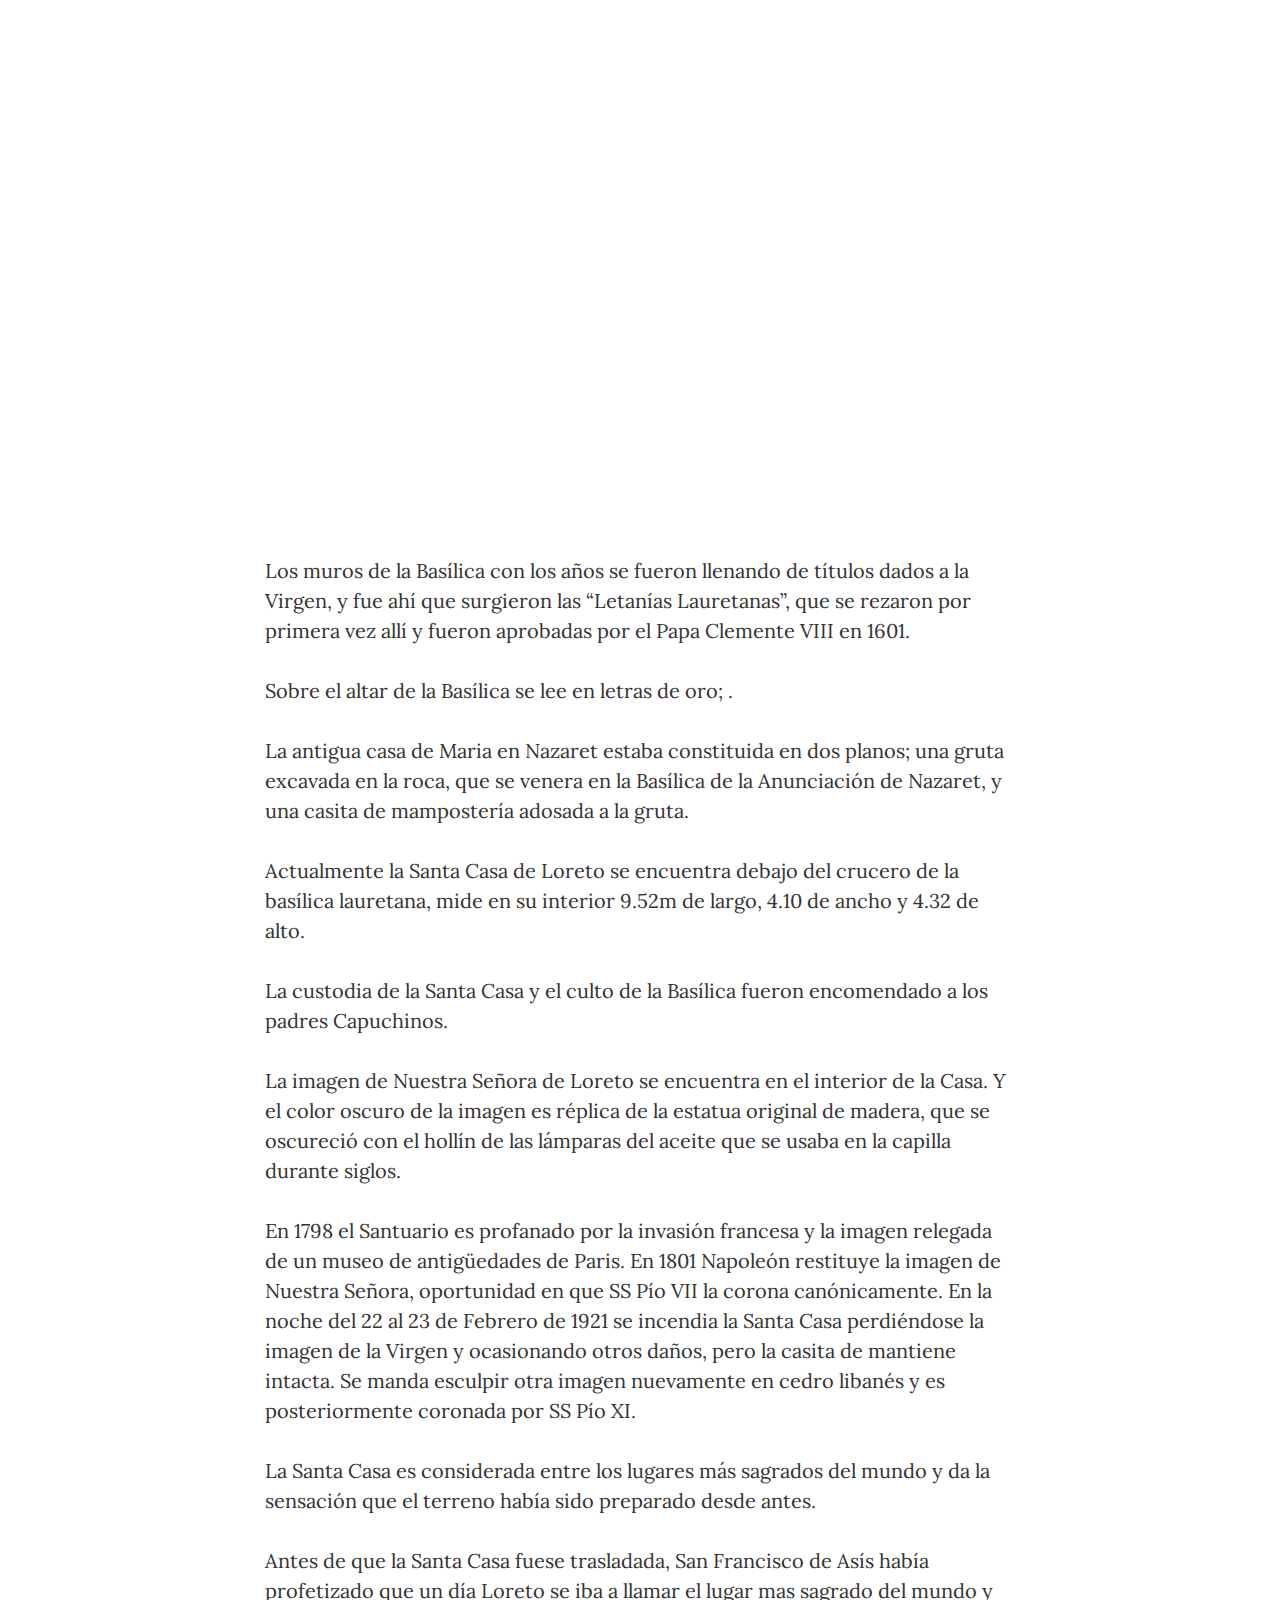
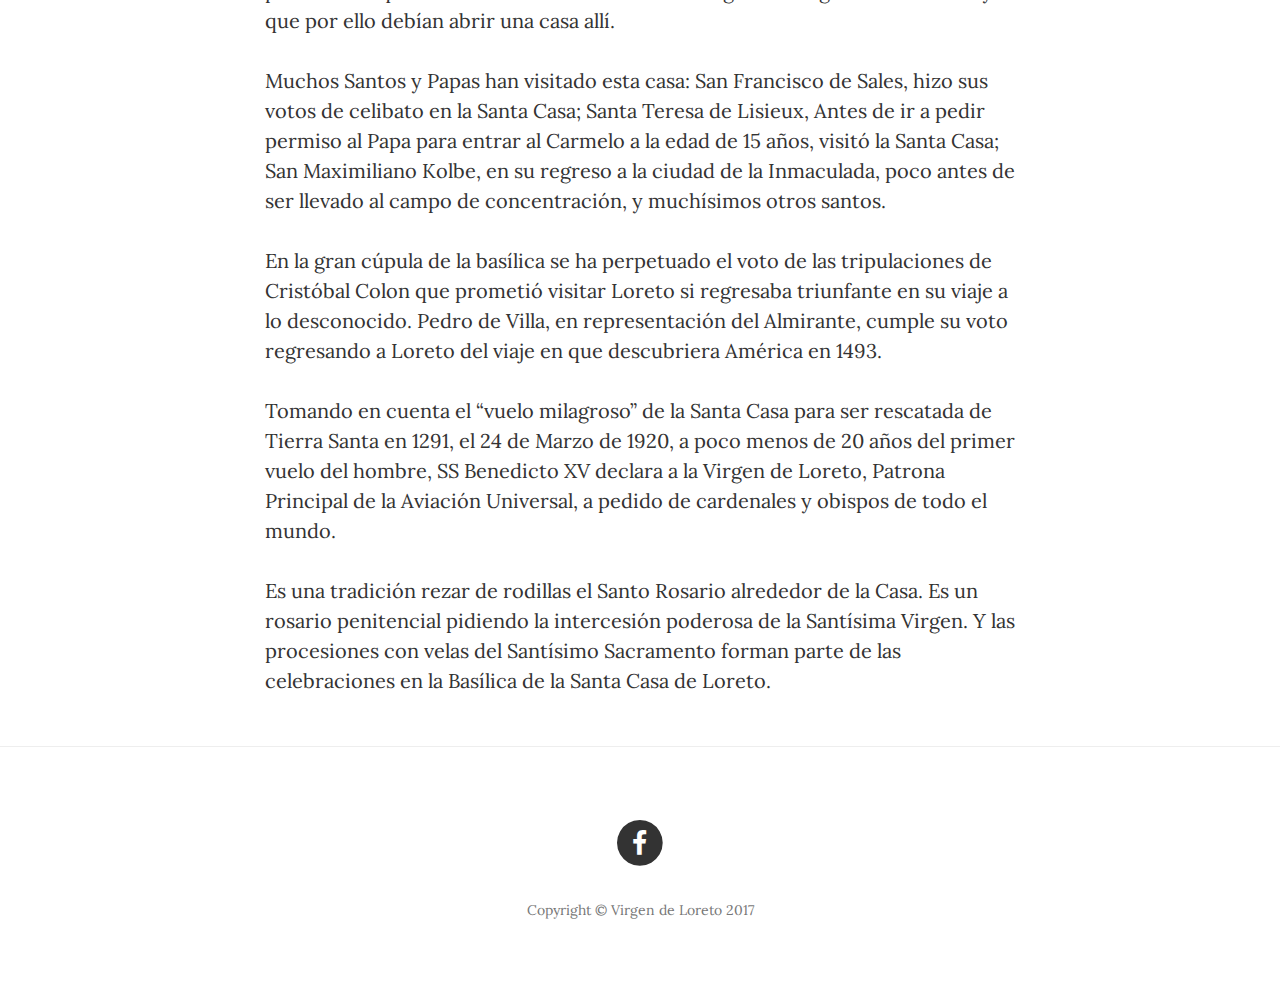
<file: posts/basilica-de-loreto.html>
<!DOCTYPE html><html lang="en"></html><head><meta charset="utf-8" /><meta content="IE=edge" http-equiv="X-UA-Compatible" /><meta content="width=device-width, initial-scale=1" name="viewport" /><meta content="" name="description" /><meta content="" name="author" /><title>Virgen de Loreto</title><link href="/stylesheets/bootstrap.min.css" rel="stylesheet" /><link href="/stylesheets/clean-blog.css" rel="stylesheet" /><link href="/stylesheets/font-awesome.min.css" rel="stylesheet" type="text/css" /><link href="https://fonts.googleapis.com/css?family=Lora:400,700,400italic,700italic" rel="stylesheet" type="text/css" /><link href="https://fonts.googleapis.com/css?family=Open+Sans:300italic,400italic,600italic,700italic,800italic,400,300,600,700,800" rel="stylesheet" type="text/css" /><link href="/stylesheets/blog.css" rel="stylesheet" /><!--[if lt IE 9]><script src="https://oss.maxcdn.com/libs/html5shiv/3.7.0/html5shiv.js"></script><script src="https://oss.maxcdn.com/libs/respond.js/1.4.2/respond.min.js"></script><![endif]--></head><body><nav class="navbar navbar-default navbar-custom navbar-fixed-top"><div class="container-fluid"><div class="navbar-header page-scroll"><button class="navbar-toggle" data-target="#bs-navbar-collapse-1" data-toggle="collapse" type="button"><span class="sr-only">Toggle navigation</span>Menu <i class="fa fa-bars"></i></button><a class="navbar-brand" href="/index.html">Virgen de Loreto</a></div><div class="collapse navbar-collapse" id="bs-navbar-collapse-1"><ul class="nav navbar-nav navbar-right"><li><a href="/index.html">Inicio</a></li><li><a href="/quienes-somos.html">Quienes Somos</a></li><li><a href="/documentos.html">Documentos</a></li><li><a href="/audios.html">Audios</a></li><li><a href="/videos.html">Vídeos</a></li><li><a href="/imagenes.html">Imágenes</a></li></ul></div></div></nav></body><header class="intro-header" style="background-image: url('//images.contentful.com/orzkxlxlq59d/2huYQjuIoImUYauYm6Y4wW/4affeed58e3a2d062fe6b8f032168efb/Loreto-2.jpg')"><div class="container"><div class="row"><div class="col-lg-8 col-lg-offset-2 col-md-10 col-md-offset-1"><div class="post-heading"><h1>Santa Casa de Loreto</h1><h2 class="subheading">“Aquí el Verbo se hizo carne”</h2><span class="meta">Escrito por <a href="#">Luis Castro</a> el 10/12/2016</span></div></div></div></div></header><article><div class="container"><div class="row"><div class="col-lg-8 col-lg-offset-2 col-md-10 col-md-offset-1"><p>Los muros de la Basílica con los años se fueron llenando de títulos dados a la Virgen, y fue ahí que surgieron las “Letanías Lauretanas”, que se rezaron por primera vez allí y fueron aprobadas por el Papa Clemente VIII en 1601.</p>

<p>Sobre el altar de la Basílica se lee en letras de oro; .</p>

<p>La antigua casa de Maria en Nazaret estaba constituida en dos planos; una gruta excavada en la roca, que se venera en la Basílica de la Anunciación de Nazaret, y una casita de mampostería adosada a la gruta.</p>

<p>Actualmente la Santa Casa de Loreto se encuentra debajo del crucero de la basílica lauretana, mide en su interior 9.52m de largo, 4.10 de ancho y 4.32 de alto.</p>

<p>La custodia de la Santa Casa y el culto de la Basílica fueron encomendado a los padres Capuchinos.</p>

<p>La imagen de Nuestra Señora de Loreto se encuentra en el interior de la Casa. Y el color oscuro de la imagen es réplica de la estatua original de madera, que  se oscureció con el hollín de las lámparas del aceite que se usaba en la capilla durante siglos.</p>

<p>En 1798 el Santuario es profanado por la invasión francesa y la imagen relegada de un museo de antigüedades de Paris. En 1801 Napoleón restituye la imagen de Nuestra Señora, oportunidad en que SS Pío VII la corona canónicamente. En la noche del 22 al 23 de Febrero de 1921 se incendia la Santa Casa perdiéndose la imagen de la Virgen y ocasionando otros daños, pero la casita de mantiene intacta. Se manda esculpir otra imagen nuevamente en cedro libanés y es posteriormente coronada por SS Pío XI.</p>

<p>La Santa Casa es considerada entre los lugares más sagrados del mundo y da la sensación que el terreno había sido preparado desde antes.</p>

<p>Antes de que la Santa Casa fuese trasladada, San Francisco de Asís había profetizado que un día Loreto se iba a llamar el lugar mas sagrado del mundo y que por ello debían abrir una casa allí.</p>

<p>Muchos Santos y Papas han visitado esta casa: San Francisco de Sales, hizo sus votos de celibato en la Santa Casa; Santa Teresa de Lisieux, Antes de ir a pedir permiso al Papa para entrar al Carmelo a la edad de 15 años, visitó la Santa Casa; San Maximiliano Kolbe, en su regreso a la ciudad de la Inmaculada, poco antes de ser llevado al campo de concentración, y muchísimos otros santos.</p>

<p>En la gran cúpula de la basílica se ha perpetuado el voto de las tripulaciones de Cristóbal Colon que prometió visitar Loreto si regresaba triunfante en su viaje a lo desconocido. Pedro de Villa, en representación del Almirante, cumple su voto regresando a Loreto del viaje en que descubriera América en 1493.</p>

<p>Tomando en cuenta el “vuelo milagroso” de la Santa Casa para ser rescatada de Tierra Santa en 1291, el 24 de Marzo de 1920, a poco menos de 20 años del primer vuelo del hombre, SS Benedicto XV declara a la Virgen de Loreto, Patrona Principal de la Aviación Universal, a pedido de cardenales y obispos de todo el mundo.</p>

<p>Es una tradición rezar de rodillas el Santo Rosario alrededor de la Casa. Es un rosario penitencial pidiendo la intercesión poderosa de la Santísima Virgen. Y las procesiones con velas del Santísimo Sacramento forman parte de las celebraciones en la Basílica de la Santa Casa de Loreto.</p>
</div></div></div></article><hr /><footer><div class="container"><div class="row"><div class="col-lg-8 col-lg-offset-2 col-md-10 col-md-offset-1"><ul class="list-inline text-center"><li><a href="https://www.facebook.com/virgende.loreto.7/"><span class="fa-stack fa-lg"><i class="fa fa-circle fa-stack-2x"></i><i class="fa fa-facebook fa-stack-1x fa-inverse"></i></span></a></li></ul><p class="copyright text-muted">Copyright &copy; Virgen de Loreto 2017</p></div></div></div></footer><script src="/javascripts/jquery.min.js"></script><script src="/javascripts/bootstrap.min.js"></script><script src="/javascripts/clean-blog.js"></script>
</file>
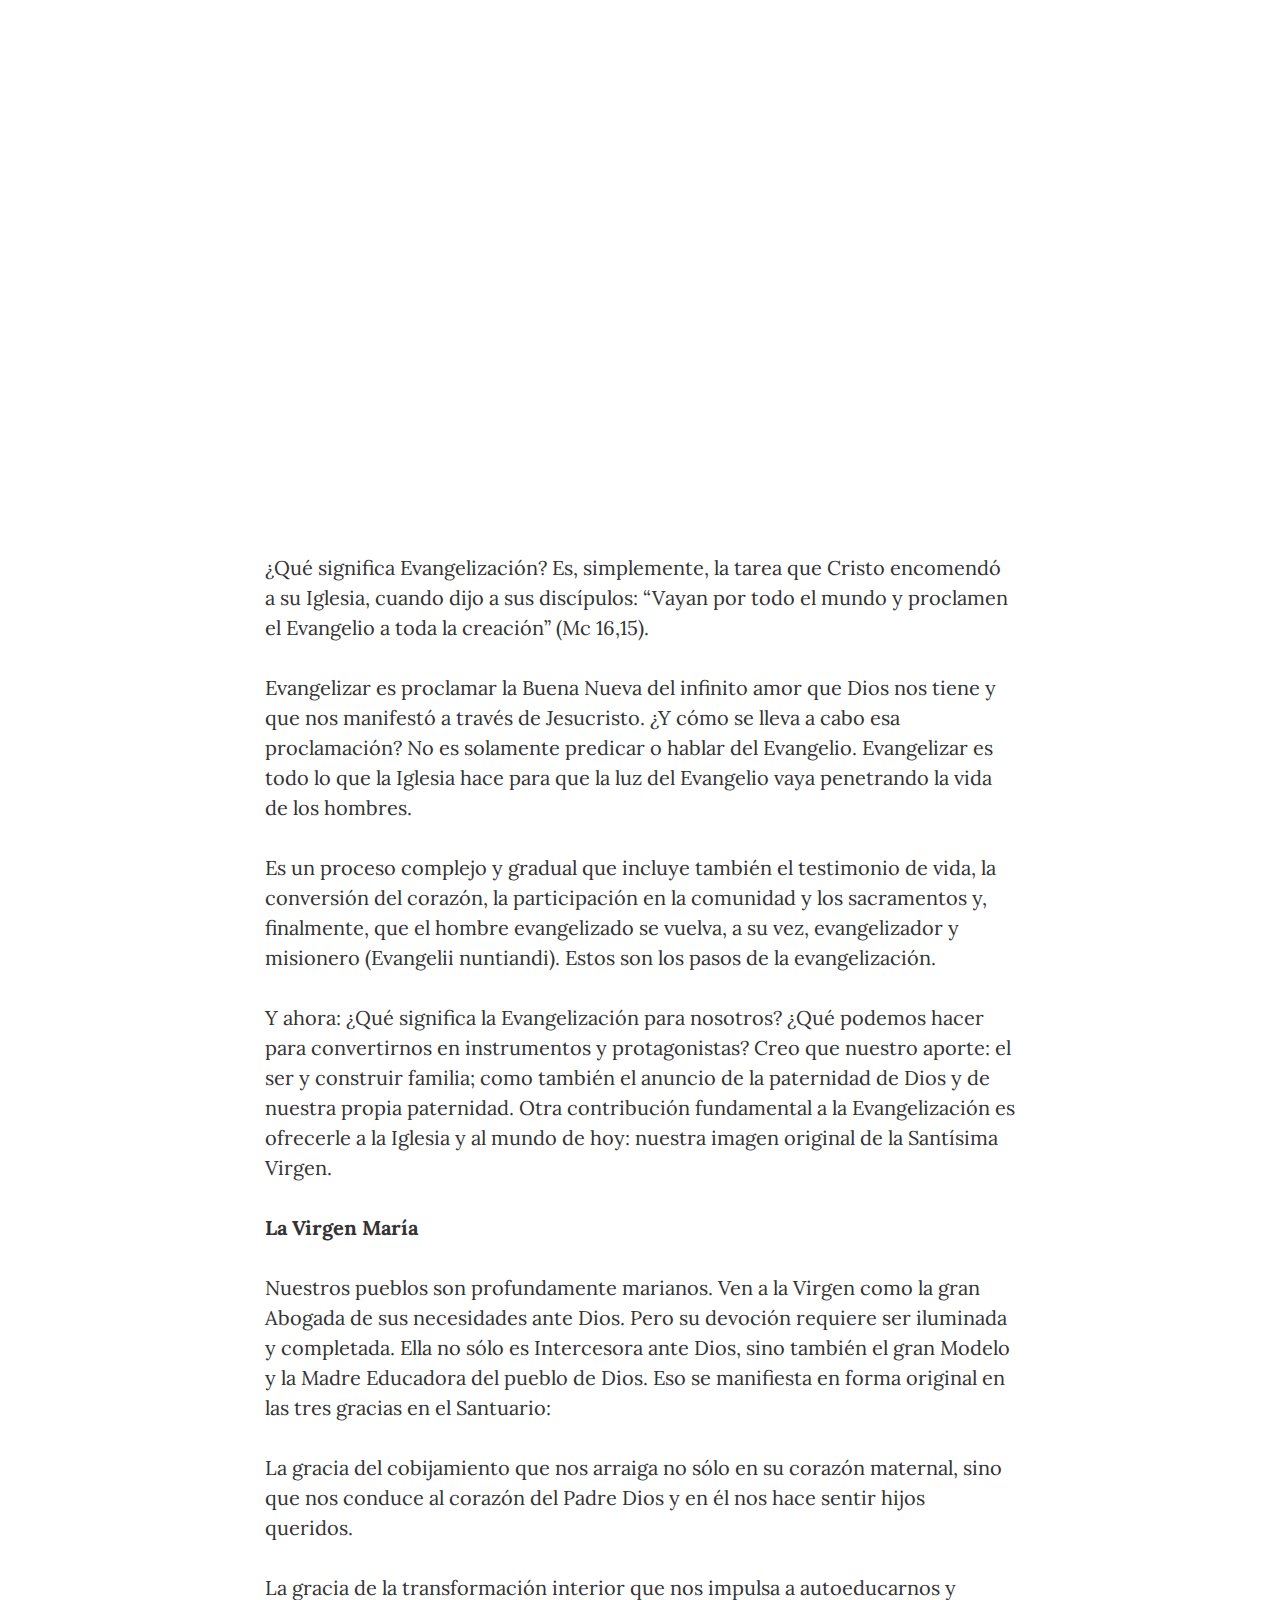
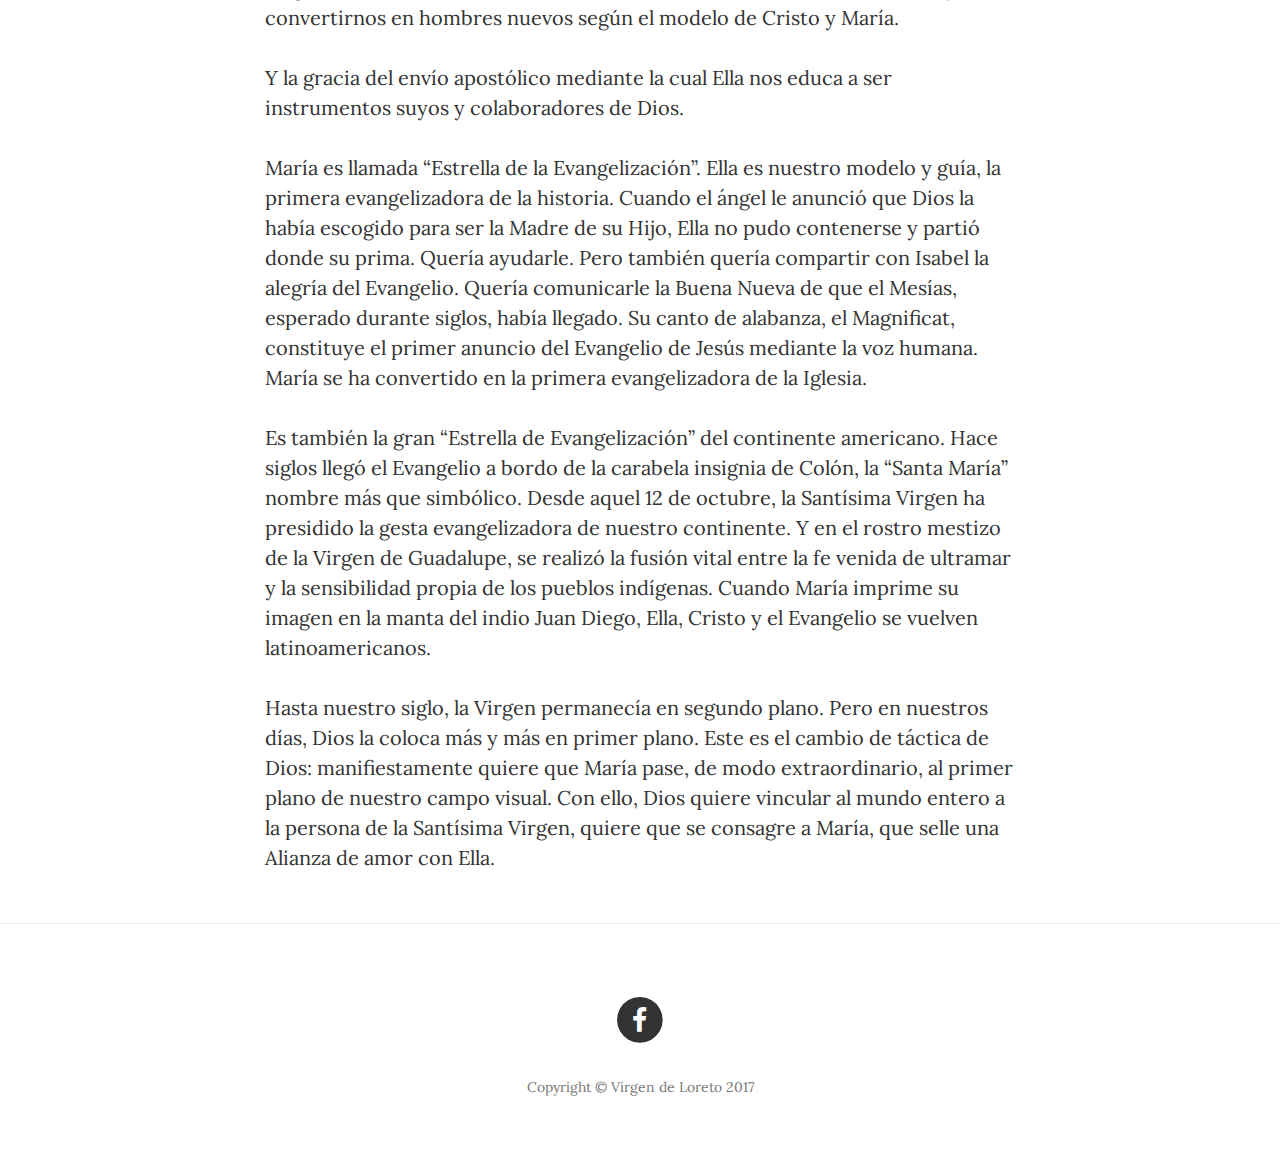
<file: posts/evangelizando-de-la-mano-de-maria.html>
<!DOCTYPE html><html lang="en"></html><head><meta charset="utf-8" /><meta content="IE=edge" http-equiv="X-UA-Compatible" /><meta content="width=device-width, initial-scale=1" name="viewport" /><meta content="" name="description" /><meta content="" name="author" /><title>Virgen de Loreto</title><link href="/stylesheets/bootstrap.min.css" rel="stylesheet" /><link href="/stylesheets/clean-blog.css" rel="stylesheet" /><link href="/stylesheets/font-awesome.min.css" rel="stylesheet" type="text/css" /><link href="https://fonts.googleapis.com/css?family=Lora:400,700,400italic,700italic" rel="stylesheet" type="text/css" /><link href="https://fonts.googleapis.com/css?family=Open+Sans:300italic,400italic,600italic,700italic,800italic,400,300,600,700,800" rel="stylesheet" type="text/css" /><link href="/stylesheets/blog.css" rel="stylesheet" /><!--[if lt IE 9]><script src="https://oss.maxcdn.com/libs/html5shiv/3.7.0/html5shiv.js"></script><script src="https://oss.maxcdn.com/libs/respond.js/1.4.2/respond.min.js"></script><![endif]--></head><body><nav class="navbar navbar-default navbar-custom navbar-fixed-top"><div class="container-fluid"><div class="navbar-header page-scroll"><button class="navbar-toggle" data-target="#bs-navbar-collapse-1" data-toggle="collapse" type="button"><span class="sr-only">Toggle navigation</span>Menu <i class="fa fa-bars"></i></button><a class="navbar-brand" href="/index.html">Virgen de Loreto</a></div><div class="collapse navbar-collapse" id="bs-navbar-collapse-1"><ul class="nav navbar-nav navbar-right"><li><a href="/index.html">Inicio</a></li><li><a href="/quienes-somos.html">Quienes Somos</a></li><li><a href="/documentos.html">Documentos</a></li><li><a href="/audios.html">Audios</a></li><li><a href="/videos.html">Vídeos</a></li><li><a href="/imagenes.html">Imágenes</a></li></ul></div></div></nav></body><header class="intro-header" style="background-image: url('//images.contentful.com/orzkxlxlq59d/2jNT4XOZnW2miqWgCOsMCS/87f84b3884791fc7d5268242668ab8c7/15192554_1295769873799935_232065277441309088_n.jpg')"><div class="container"><div class="row"><div class="col-lg-8 col-lg-offset-2 col-md-10 col-md-offset-1"><div class="post-heading"><h1>María nos ayuda a Evangelizar</h1><span class="meta">Escrito por <a href="#">Luis Castro</a> el 17/06/2015</span></div></div></div></div></header><article><div class="container"><div class="row"><div class="col-lg-8 col-lg-offset-2 col-md-10 col-md-offset-1"><p>¿Qué significa Evangelización? Es, simplemente, la tarea que Cristo encomendó a su Iglesia, cuando dijo a sus discípulos: “Vayan por todo el mundo y proclamen el Evangelio a toda la creación” (Mc 16,15).</p>

<p>Evangelizar es proclamar la Buena Nueva del infinito amor que Dios nos tiene y que nos manifestó a través de Jesucristo. ¿Y cómo se lleva a cabo esa proclamación? No es solamente predicar o hablar del Evangelio. Evangelizar es todo lo que la Iglesia hace para que la luz del Evangelio vaya penetrando la vida de los hombres.</p>

<p>Es un proceso complejo y gradual que incluye también el testimonio de vida, la conversión del corazón, la participación en la comunidad y los sacramentos y, finalmente, que el hombre evangelizado se vuelva, a su vez, evangelizador y misionero (Evangelii nuntiandi). Estos son los pasos de la evangelización.</p>

<p>Y ahora: ¿Qué significa la Evangelización para nosotros? ¿Qué podemos hacer para convertirnos en instrumentos y protagonistas? Creo que nuestro aporte: el ser y construir familia; como también el anuncio de la paternidad de Dios y de nuestra propia paternidad. Otra contribución fundamental a la Evangelización es ofrecerle a la Iglesia y al mundo de hoy: nuestra imagen original de la Santísima Virgen.</p>

<p><strong>La Virgen María</strong></p>

<p>Nuestros pueblos son profundamente marianos. Ven a la Virgen como la gran Abogada de sus necesidades ante Dios. Pero su devoción requiere ser iluminada y completada. Ella no sólo es Intercesora ante Dios, sino también el gran Modelo y la Madre Educadora del pueblo de Dios. Eso se manifiesta en forma original en las tres gracias en el Santuario:</p>

<p>La gracia del cobijamiento que nos arraiga no sólo en su corazón maternal, sino que nos conduce al corazón del Padre Dios y en él nos hace sentir hijos queridos.</p>

<p>La gracia de la transformación interior que nos impulsa a autoeducarnos y convertirnos en hombres nuevos según el modelo de Cristo y María.</p>

<p>Y la gracia del envío apostólico mediante la cual Ella nos educa a ser instrumentos suyos y colaboradores de Dios.</p>

<p>María es llamada “Estrella de la Evangelización”. Ella es nuestro modelo y guía, la primera evangelizadora de la historia. Cuando el ángel le anunció que Dios la había escogido para ser la Madre de su Hijo, Ella no pudo contenerse y partió donde su prima. Quería ayudarle. Pero también quería compartir con Isabel la alegría del Evangelio. Quería comunicarle la Buena Nueva de que el Mesías, esperado durante siglos, había llegado. Su canto de alabanza, el Magnificat, constituye el primer anuncio del Evangelio de Jesús mediante la voz humana. María se ha convertido en la primera evangelizadora de la Iglesia.</p>

<p>Es también la gran “Estrella de Evangelización” del continente americano. Hace siglos llegó el Evangelio a bordo de la carabela insignia de Colón, la “Santa María” nombre más que simbólico. Desde aquel 12 de octubre, la Santísima Virgen ha presidido la gesta evangelizadora de nuestro continente. Y en el rostro mestizo de la Virgen de Guadalupe, se realizó la fusión vital entre la fe venida de ultramar y la sensibilidad propia de los pueblos indígenas. Cuando María imprime su imagen en la manta del indio Juan Diego, Ella, Cristo y el Evangelio se vuelven latinoamericanos.</p>

<p>Hasta nuestro siglo, la Virgen permanecía en segundo plano. Pero en nuestros días, Dios la coloca más y más en primer plano. Este es el cambio de táctica de Dios: manifiestamente quiere que María pase, de modo extraordinario, al primer plano de nuestro campo visual. Con ello, Dios quiere vincular al mundo entero a la persona de la Santísima Virgen, quiere que se consagre a María, que selle una Alianza de amor con Ella.</p>
</div></div></div></article><hr /><footer><div class="container"><div class="row"><div class="col-lg-8 col-lg-offset-2 col-md-10 col-md-offset-1"><ul class="list-inline text-center"><li><a href="https://www.facebook.com/virgende.loreto.7/"><span class="fa-stack fa-lg"><i class="fa fa-circle fa-stack-2x"></i><i class="fa fa-facebook fa-stack-1x fa-inverse"></i></span></a></li></ul><p class="copyright text-muted">Copyright &copy; Virgen de Loreto 2017</p></div></div></div></footer><script src="/javascripts/jquery.min.js"></script><script src="/javascripts/bootstrap.min.js"></script><script src="/javascripts/clean-blog.js"></script>
</file>
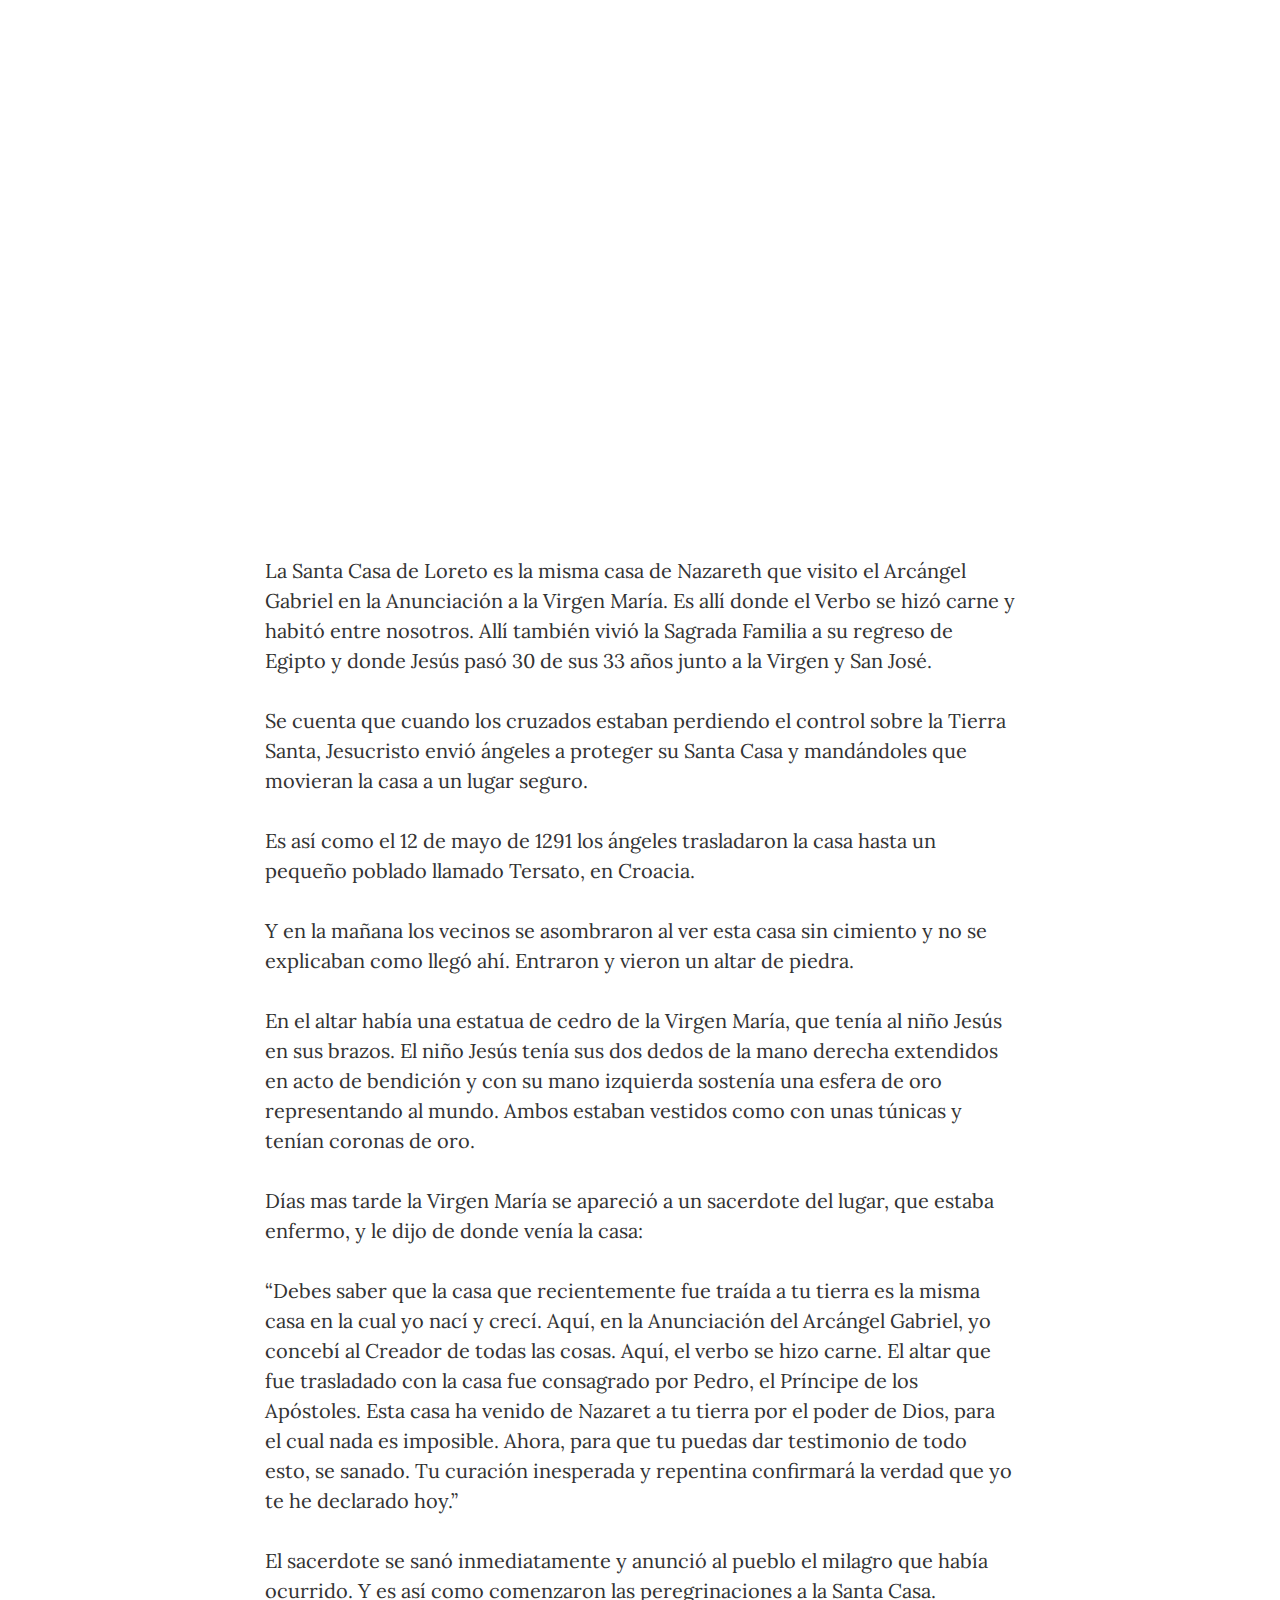
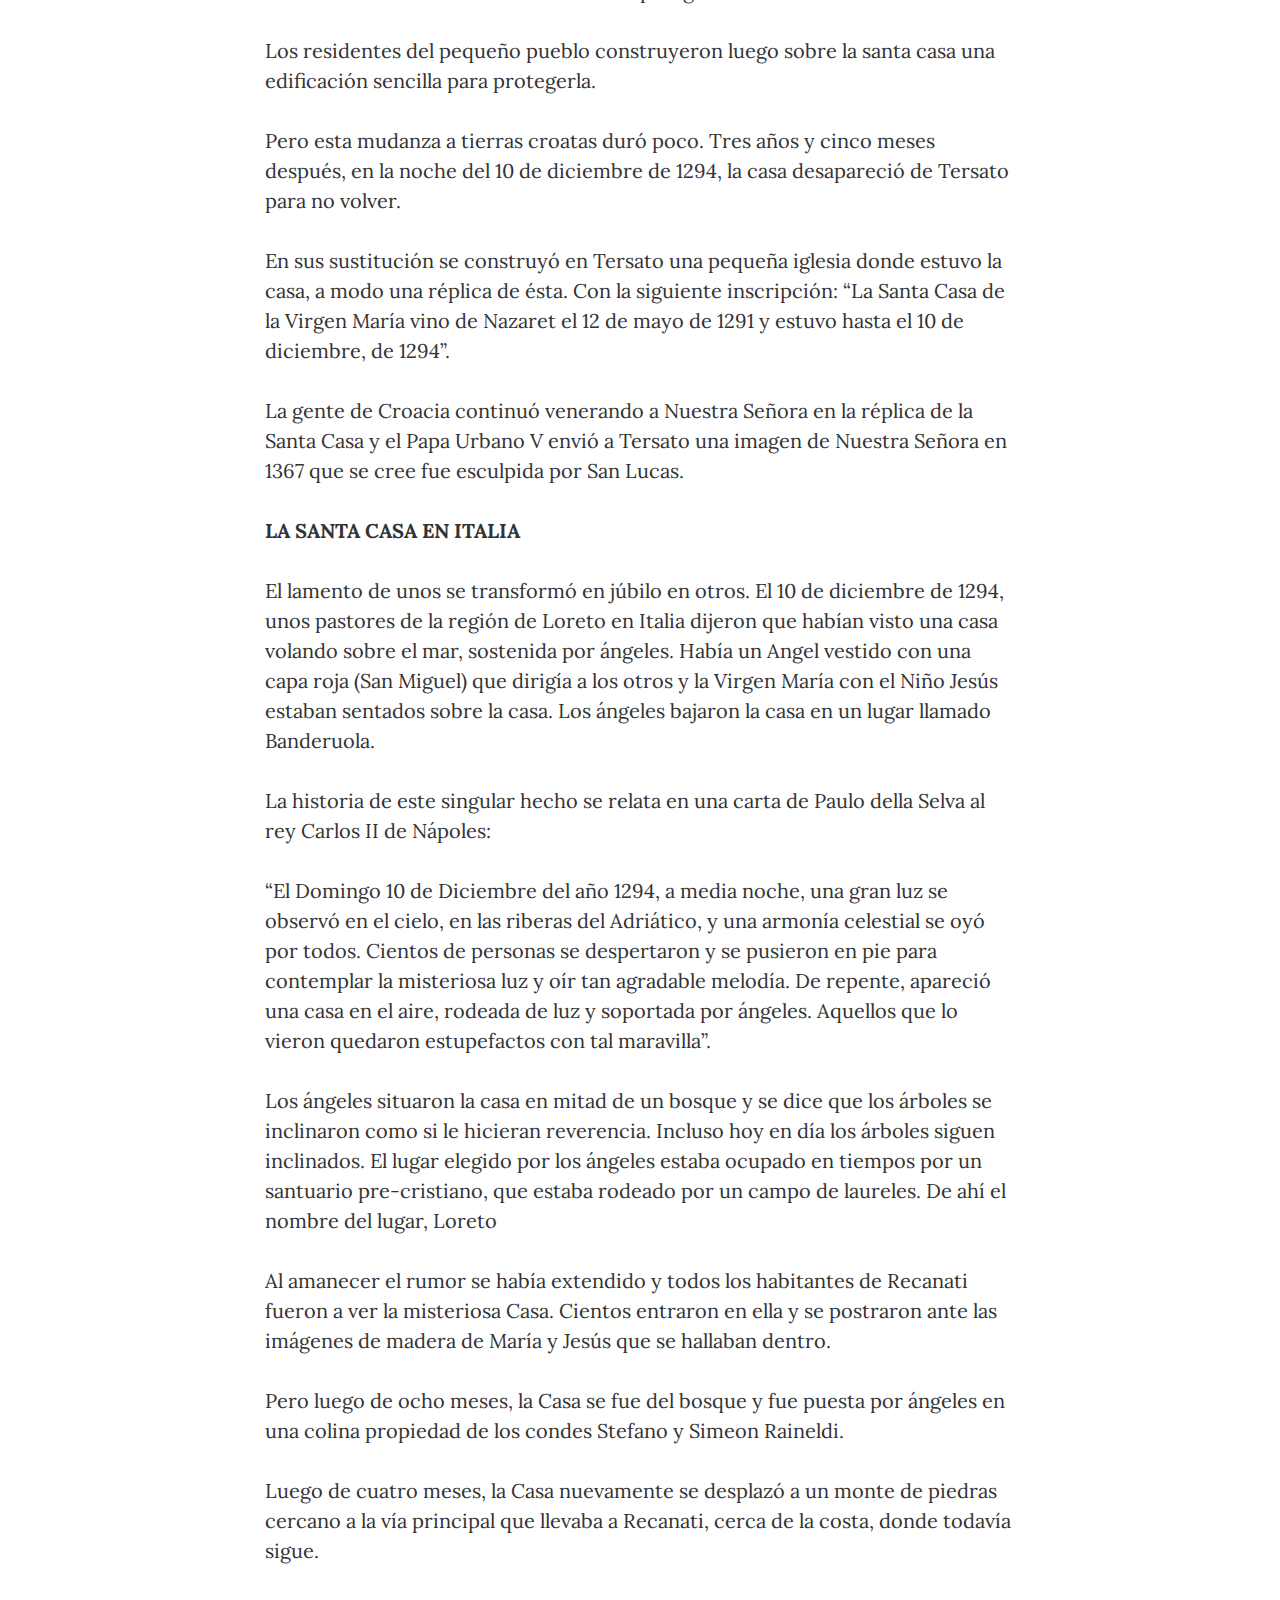
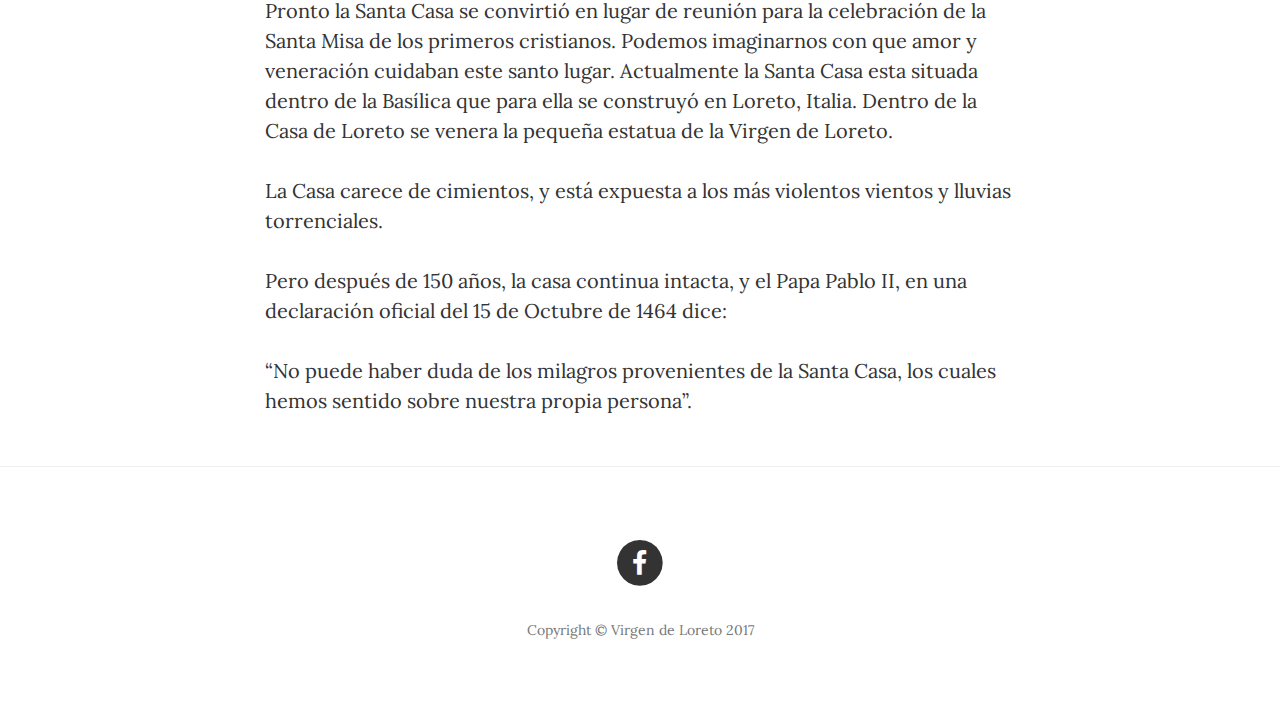
<file: posts/historia-de-la-advocacion.html>
<!DOCTYPE html><html lang="en"></html><head><meta charset="utf-8" /><meta content="IE=edge" http-equiv="X-UA-Compatible" /><meta content="width=device-width, initial-scale=1" name="viewport" /><meta content="" name="description" /><meta content="" name="author" /><title>Virgen de Loreto</title><link href="/stylesheets/bootstrap.min.css" rel="stylesheet" /><link href="/stylesheets/clean-blog.css" rel="stylesheet" /><link href="/stylesheets/font-awesome.min.css" rel="stylesheet" type="text/css" /><link href="https://fonts.googleapis.com/css?family=Lora:400,700,400italic,700italic" rel="stylesheet" type="text/css" /><link href="https://fonts.googleapis.com/css?family=Open+Sans:300italic,400italic,600italic,700italic,800italic,400,300,600,700,800" rel="stylesheet" type="text/css" /><link href="/stylesheets/blog.css" rel="stylesheet" /><!--[if lt IE 9]><script src="https://oss.maxcdn.com/libs/html5shiv/3.7.0/html5shiv.js"></script><script src="https://oss.maxcdn.com/libs/respond.js/1.4.2/respond.min.js"></script><![endif]--></head><body><nav class="navbar navbar-default navbar-custom navbar-fixed-top"><div class="container-fluid"><div class="navbar-header page-scroll"><button class="navbar-toggle" data-target="#bs-navbar-collapse-1" data-toggle="collapse" type="button"><span class="sr-only">Toggle navigation</span>Menu <i class="fa fa-bars"></i></button><a class="navbar-brand" href="/index.html">Virgen de Loreto</a></div><div class="collapse navbar-collapse" id="bs-navbar-collapse-1"><ul class="nav navbar-nav navbar-right"><li><a href="/index.html">Inicio</a></li><li><a href="/quienes-somos.html">Quienes Somos</a></li><li><a href="/documentos.html">Documentos</a></li><li><a href="/audios.html">Audios</a></li><li><a href="/videos.html">Vídeos</a></li><li><a href="/imagenes.html">Imágenes</a></li></ul></div></div></nav></body><header class="intro-header" style="background-image: url('//images.contentful.com/orzkxlxlq59d/7zXua2n4bKgo6wIsauCeEi/a294f90546cb2fe316badf0c3af27131/DSC_0254__Copiar_.JPG')"><div class="container"><div class="row"><div class="col-lg-8 col-lg-offset-2 col-md-10 col-md-offset-1"><div class="post-heading"><h1>Nuestra Señora de Loreto</h1><h2 class="subheading">Historia de la advocación</h2><span class="meta">Escrito por <a href="#">Luis Castro</a> el 10/12/2016</span></div></div></div></div></header><article><div class="container"><div class="row"><div class="col-lg-8 col-lg-offset-2 col-md-10 col-md-offset-1"><p>La Santa Casa de Loreto es la misma casa de Nazareth que visito el Arcángel Gabriel en la Anunciación a la Virgen María. Es allí donde el Verbo se hizó carne y habitó entre nosotros. Allí también vivió la Sagrada Familia a su regreso de Egipto y donde Jesús pasó 30 de sus 33 años junto a la Virgen y San José.</p>

<p>Se cuenta que cuando los cruzados estaban perdiendo el control sobre la Tierra Santa, Jesucristo envió ángeles a proteger su Santa Casa y mandándoles que movieran la casa a un lugar seguro.</p>

<p>Es así como el 12 de mayo de 1291 los ángeles trasladaron la casa hasta un pequeño poblado llamado Tersato, en Croacia.</p>

<p>Y en la mañana los vecinos se asombraron al ver esta casa sin cimiento y no se explicaban como llegó ahí. Entraron y vieron un altar de piedra.</p>

<p>En el altar había una estatua de cedro de la Virgen María, que tenía al niño Jesús en sus brazos. El niño Jesús tenía sus dos dedos de la mano derecha extendidos en acto de bendición y con su mano izquierda sostenía una esfera de oro representando al mundo. Ambos estaban vestidos como con unas túnicas y tenían coronas de oro.</p>

<p>Días mas tarde la Virgen María se apareció a un sacerdote del lugar, que estaba enfermo, y le dijo de donde venía la casa:</p>

<p>“Debes saber que la casa que recientemente fue traída a tu tierra es la misma casa en la cual yo nací y crecí. Aquí, en la Anunciación del Arcángel Gabriel, yo concebí al Creador de todas las cosas. Aquí, el verbo se hizo carne. El altar que fue trasladado con la casa fue consagrado por Pedro, el Príncipe de los Apóstoles. Esta casa ha venido de Nazaret a tu tierra por el poder de Dios, para el cual nada es imposible. Ahora, para que tu puedas dar testimonio de todo esto, se sanado. Tu curación inesperada y repentina confirmará la verdad que yo te he declarado hoy.”</p>

<p>El sacerdote se sanó inmediatamente y anunció al pueblo el milagro que había ocurrido. Y es así como comenzaron las peregrinaciones a la Santa Casa.</p>

<p>Los residentes del pequeño pueblo construyeron luego sobre la santa casa una edificación sencilla para protegerla.</p>

<p>Pero esta mudanza a tierras croatas duró poco. Tres años y cinco meses después, en la noche del 10 de diciembre de 1294, la casa desapareció de Tersato para no volver.</p>

<p>En sus sustitución se construyó en Tersato una pequeña iglesia donde estuvo la casa, a modo una réplica de ésta. Con la siguiente inscripción: “La Santa Casa de la Virgen María vino de Nazaret el 12 de mayo de 1291 y estuvo hasta el 10 de diciembre, de 1294”.</p>

<p>La gente de Croacia continuó venerando a Nuestra Señora en la réplica de la Santa Casa y el Papa Urbano V envió a Tersato una imagen de Nuestra Señora en 1367 que se cree fue esculpida por San Lucas.</p>

<p><strong>LA SANTA CASA EN ITALIA</strong></p>

<p>El lamento de unos se transformó en júbilo en otros. El 10 de diciembre de 1294, unos pastores de la región de Loreto en Italia dijeron que habían visto una casa volando sobre el mar, sostenida por ángeles. Había un Angel vestido con una capa roja (San Miguel) que dirigía a los otros y la Virgen María con el Niño Jesús estaban sentados sobre la casa. Los ángeles bajaron la casa en un lugar llamado Banderuola.</p>

<p>La historia de este singular hecho se relata en una carta de Paulo della Selva al rey Carlos II de Nápoles:</p>

<p>“El Domingo 10 de Diciembre del año 1294, a media noche, una gran luz se observó en el cielo, en las riberas del Adriático, y una armonía celestial se oyó por todos. Cientos de personas se despertaron y se pusieron en pie para contemplar la misteriosa luz y oír tan agradable melodía. De repente, apareció una casa en el aire, rodeada de luz y soportada por ángeles. Aquellos que lo vieron quedaron estupefactos con tal maravilla”.</p>

<p>Los ángeles situaron la casa en mitad de un bosque y se dice que los árboles se inclinaron como si le hicieran reverencia. Incluso hoy en día los árboles siguen inclinados. El lugar elegido por los ángeles estaba ocupado en tiempos por un santuario pre-cristiano, que estaba rodeado por un campo de laureles. De ahí el nombre del lugar, Loreto</p>

<p>Al amanecer el rumor se había extendido y todos los habitantes de Recanati fueron a ver la misteriosa Casa. Cientos entraron en ella y se postraron ante las imágenes de madera de María y Jesús que se hallaban dentro.</p>

<p>Pero luego de ocho meses, la Casa se fue del bosque y fue puesta por ángeles en una colina propiedad de los condes Stefano y Simeon Raineldi.</p>

<p>Luego de  cuatro meses, la Casa nuevamente se desplazó a un monte de piedras cercano a la vía principal que llevaba a Recanati, cerca de la costa, donde todavía sigue.</p>

<p>Pronto la Santa Casa se convirtió en lugar de reunión para la celebración de la Santa Misa de los primeros cristianos. Podemos imaginarnos con que amor y veneración cuidaban este santo lugar. Actualmente la Santa Casa esta situada dentro de la Basílica que para ella se construyó en Loreto, Italia. Dentro de la Casa de Loreto se venera la pequeña estatua de la Virgen de Loreto.</p>

<p>La Casa carece de cimientos, y está expuesta a los más violentos vientos y lluvias torrenciales.</p>

<p>Pero después de 150 años, la casa continua intacta, y el Papa Pablo II, en una declaración oficial del 15 de Octubre de 1464 dice:</p>

<p>“No puede haber duda de los milagros provenientes de la Santa Casa, los cuales hemos sentido sobre nuestra propia persona”.</p>
</div></div></div></article><hr /><footer><div class="container"><div class="row"><div class="col-lg-8 col-lg-offset-2 col-md-10 col-md-offset-1"><ul class="list-inline text-center"><li><a href="https://www.facebook.com/virgende.loreto.7/"><span class="fa-stack fa-lg"><i class="fa fa-circle fa-stack-2x"></i><i class="fa fa-facebook fa-stack-1x fa-inverse"></i></span></a></li></ul><p class="copyright text-muted">Copyright &copy; Virgen de Loreto 2017</p></div></div></div></footer><script src="/javascripts/jquery.min.js"></script><script src="/javascripts/bootstrap.min.js"></script><script src="/javascripts/clean-blog.js"></script>
</file>
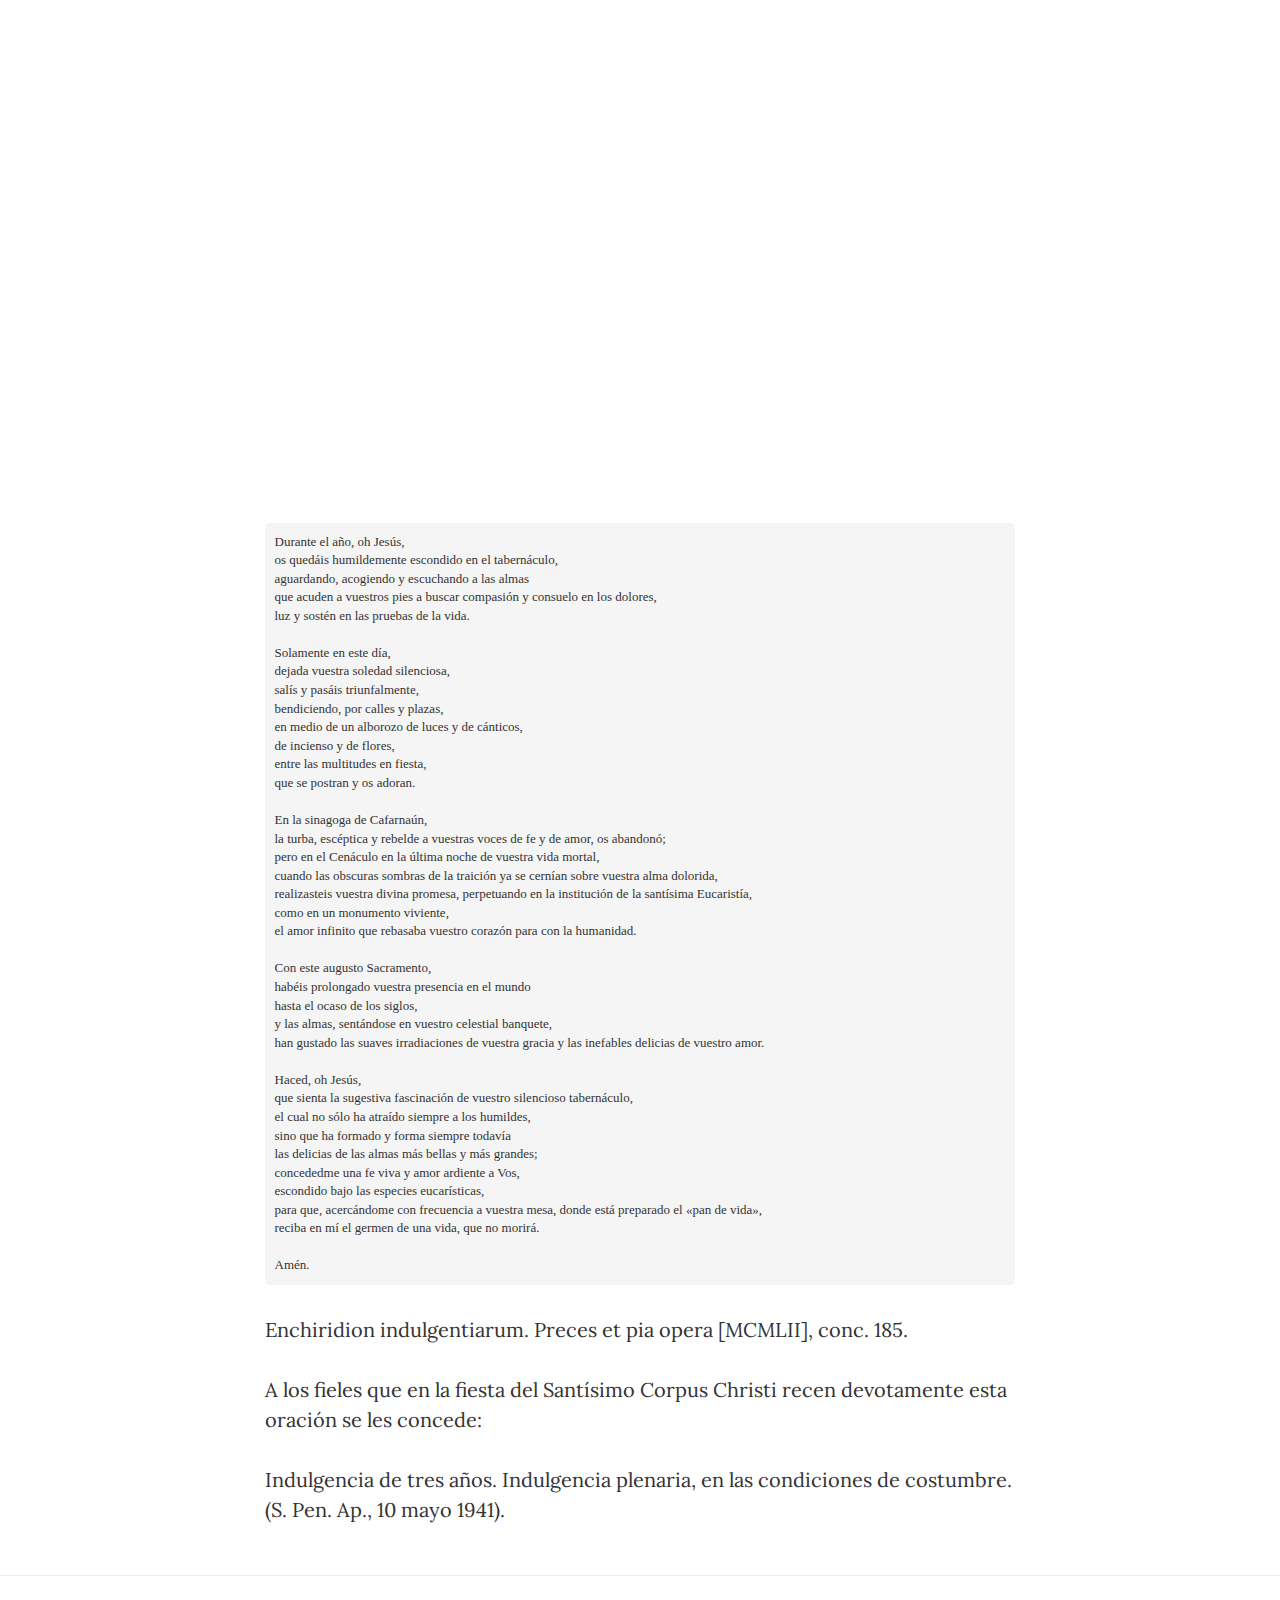
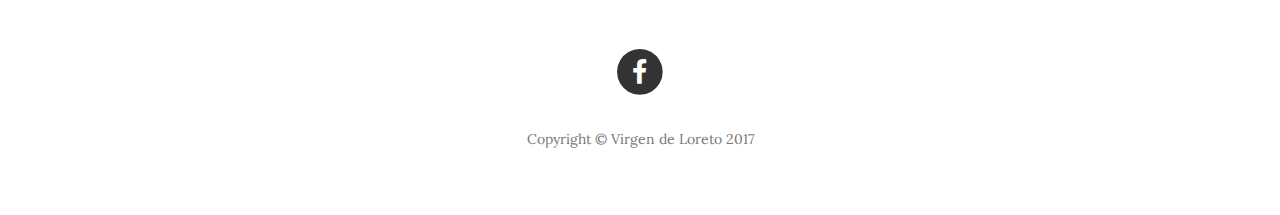
<file: posts/oracion-fiesta-santisimo-corpus-christi.html>
<!DOCTYPE html><html lang="en"></html><head><meta charset="utf-8" /><meta content="IE=edge" http-equiv="X-UA-Compatible" /><meta content="width=device-width, initial-scale=1" name="viewport" /><meta content="" name="description" /><meta content="" name="author" /><title>Virgen de Loreto</title><link href="/stylesheets/bootstrap.min.css" rel="stylesheet" /><link href="/stylesheets/clean-blog.css" rel="stylesheet" /><link href="/stylesheets/font-awesome.min.css" rel="stylesheet" type="text/css" /><link href="https://fonts.googleapis.com/css?family=Lora:400,700,400italic,700italic" rel="stylesheet" type="text/css" /><link href="https://fonts.googleapis.com/css?family=Open+Sans:300italic,400italic,600italic,700italic,800italic,400,300,600,700,800" rel="stylesheet" type="text/css" /><link href="/stylesheets/blog.css" rel="stylesheet" /><!--[if lt IE 9]><script src="https://oss.maxcdn.com/libs/html5shiv/3.7.0/html5shiv.js"></script><script src="https://oss.maxcdn.com/libs/respond.js/1.4.2/respond.min.js"></script><![endif]--></head><body><nav class="navbar navbar-default navbar-custom navbar-fixed-top"><div class="container-fluid"><div class="navbar-header page-scroll"><button class="navbar-toggle" data-target="#bs-navbar-collapse-1" data-toggle="collapse" type="button"><span class="sr-only">Toggle navigation</span>Menu <i class="fa fa-bars"></i></button><a class="navbar-brand" href="/index.html">Virgen de Loreto</a></div><div class="collapse navbar-collapse" id="bs-navbar-collapse-1"><ul class="nav navbar-nav navbar-right"><li><a href="/index.html">Inicio</a></li><li><a href="/quienes-somos.html">Quienes Somos</a></li><li><a href="/documentos.html">Documentos</a></li><li><a href="/audios.html">Audios</a></li><li><a href="/videos.html">Vídeos</a></li><li><a href="/imagenes.html">Imágenes</a></li></ul></div></div></nav></body><header class="intro-header" style="background-image: url('//images.contentful.com/orzkxlxlq59d/35I2hA359mY8o6q4ieYqS2/096ddf537992b49f72376273ec8972c0/19095748_1529099290466991_4770309559850843293_o.jpg')"><div class="container"><div class="row"><div class="col-lg-8 col-lg-offset-2 col-md-10 col-md-offset-1"><div class="post-heading"><h1>Oración en la fiesta del Santísimo Corpus Christi</h1><span class="meta">Escrito por <a href="#">Luis Castro</a> el 15/06/2017</span></div></div></div></div></header><article><div class="container"><div class="row"><div class="col-lg-8 col-lg-offset-2 col-md-10 col-md-offset-1"><pre><code>Durante el año, oh Jesús,
os quedáis humildemente escondido en el tabernáculo,
aguardando, acogiendo y escuchando a las almas
que acuden a vuestros pies a buscar compasión y consuelo en los dolores, 
luz y sostén en las pruebas de la vida. 

Solamente en este día,
dejada vuestra soledad silenciosa,
salís y pasáis triunfalmente,
bendiciendo, por calles y plazas,
en medio de un alborozo de luces y de cánticos,
de incienso y de flores,
entre las multitudes en fiesta,
que se postran y os adoran.

En la sinagoga de Cafarnaún,
la turba, escéptica y rebelde a vuestras voces de fe y de amor, os abandonó;
pero en el Cenáculo en la última noche de vuestra vida mortal,
cuando las obscuras sombras de la traición ya se cernían sobre vuestra alma dolorida,
realizasteis vuestra divina promesa, perpetuando en la institución de la santísima Eucaristía,
como en un monumento viviente,
el amor infinito que rebasaba vuestro corazón para con la humanidad.

Con este augusto Sacramento,
habéis prolongado vuestra presencia en el mundo
hasta el ocaso de los siglos,
y las almas, sentándose en vuestro celestial banquete,
han gustado las suaves irradiaciones de vuestra gracia y las inefables delicias de vuestro amor.

Haced, oh Jesús,
que sienta la sugestiva fascinación de vuestro silencioso tabernáculo,
el cual no sólo ha atraído siempre a los humildes,
sino que ha formado y forma siempre todavía
las delicias de las almas más bellas y más grandes;
concededme una fe viva y amor ardiente a Vos,
escondido bajo las especies eucarísticas,
para que, acercándome con frecuencia a vuestra mesa, donde está preparado el «pan de vida»,
reciba en mí el germen de una vida, que no morirá.

Amén.
</code></pre>

<p>Enchiridion indulgentiarum. Preces et pia opera [MCMLII], conc. 185.</p>

<p>A los fieles que en la fiesta del Santísimo Corpus Christi recen devotamente esta oración se les concede:</p>

<p>Indulgencia de tres años.
Indulgencia plenaria, en las condiciones de costumbre. (S. Pen. Ap., 10 mayo 1941).</p>
</div></div></div></article><hr /><footer><div class="container"><div class="row"><div class="col-lg-8 col-lg-offset-2 col-md-10 col-md-offset-1"><ul class="list-inline text-center"><li><a href="https://www.facebook.com/virgende.loreto.7/"><span class="fa-stack fa-lg"><i class="fa fa-circle fa-stack-2x"></i><i class="fa fa-facebook fa-stack-1x fa-inverse"></i></span></a></li></ul><p class="copyright text-muted">Copyright &copy; Virgen de Loreto 2017</p></div></div></div></footer><script src="/javascripts/jquery.min.js"></script><script src="/javascripts/bootstrap.min.js"></script><script src="/javascripts/clean-blog.js"></script>
</file>
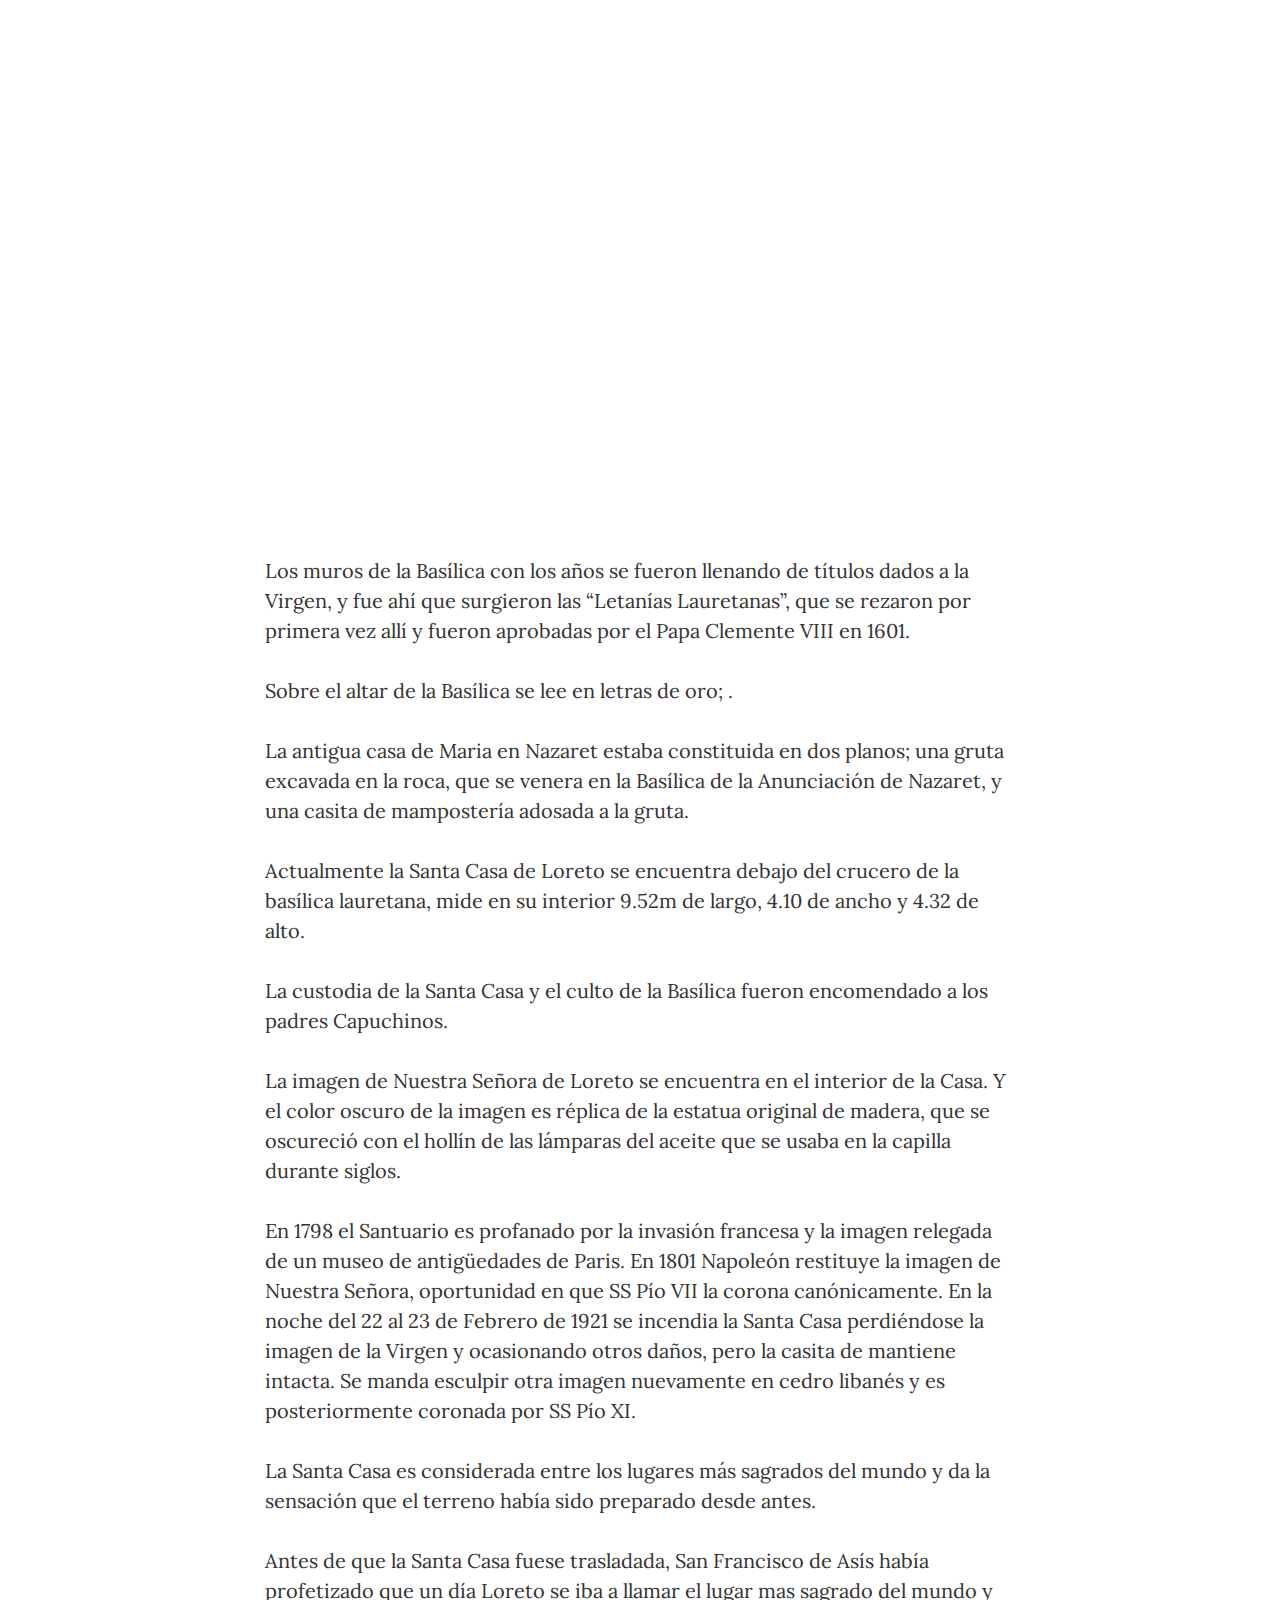
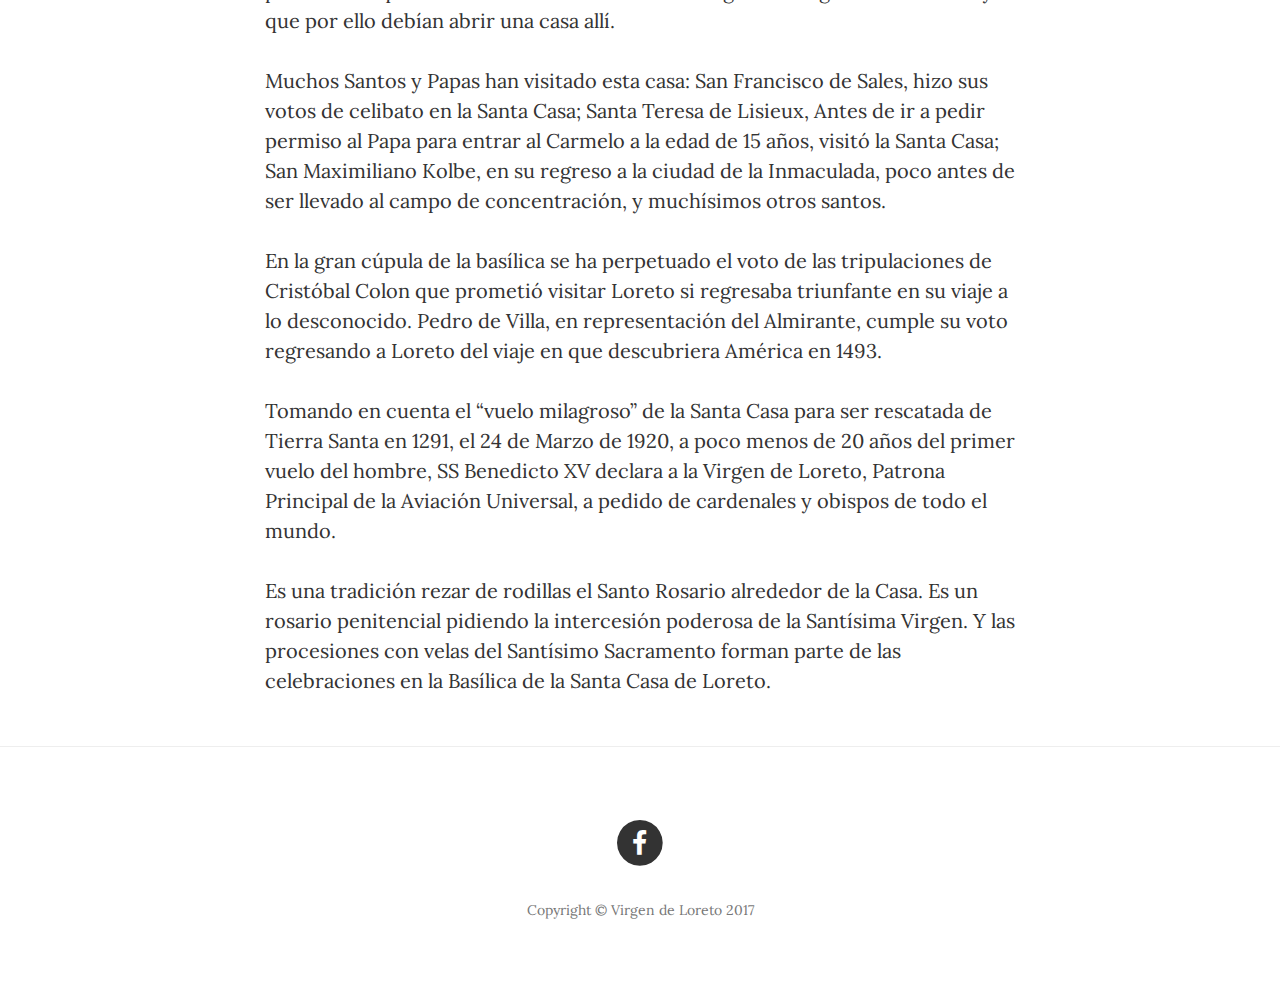
<file: posts/santa-casa-de-loreto.html>
<!DOCTYPE html><html lang="en"></html><head><meta charset="utf-8" /><meta content="IE=edge" http-equiv="X-UA-Compatible" /><meta content="width=device-width, initial-scale=1" name="viewport" /><meta content="" name="description" /><meta content="" name="author" /><title>Virgen de Loreto</title><link href="/stylesheets/bootstrap.min.css" rel="stylesheet" /><link href="/stylesheets/clean-blog.css" rel="stylesheet" /><link href="/stylesheets/font-awesome.min.css" rel="stylesheet" type="text/css" /><link href="https://fonts.googleapis.com/css?family=Lora:400,700,400italic,700italic" rel="stylesheet" type="text/css" /><link href="https://fonts.googleapis.com/css?family=Open+Sans:300italic,400italic,600italic,700italic,800italic,400,300,600,700,800" rel="stylesheet" type="text/css" /><link href="/stylesheets/blog.css" rel="stylesheet" /><!--[if lt IE 9]><script src="https://oss.maxcdn.com/libs/html5shiv/3.7.0/html5shiv.js"></script><script src="https://oss.maxcdn.com/libs/respond.js/1.4.2/respond.min.js"></script><![endif]--></head><body><nav class="navbar navbar-default navbar-custom navbar-fixed-top"><div class="container-fluid"><div class="navbar-header page-scroll"><button class="navbar-toggle" data-target="#bs-navbar-collapse-1" data-toggle="collapse" type="button"><span class="sr-only">Toggle navigation</span>Menu <i class="fa fa-bars"></i></button><a class="navbar-brand" href="/index.html">Virgen de Loreto</a></div><div class="collapse navbar-collapse" id="bs-navbar-collapse-1"><ul class="nav navbar-nav navbar-right"><li><a href="/index.html">Inicio</a></li><li><a href="/quienes-somos.html">Quienes Somos</a></li><li><a href="/documentos.html">Documentos</a></li><li><a href="/audios.html">Audios</a></li><li><a href="/videos.html">Vídeos</a></li><li><a href="/imagenes.html">Imágenes</a></li></ul></div></div></nav></body><header class="intro-header" style="background-image: url('//images.contentful.com/orzkxlxlq59d/2huYQjuIoImUYauYm6Y4wW/4affeed58e3a2d062fe6b8f032168efb/Loreto-2.jpg')"><div class="container"><div class="row"><div class="col-lg-8 col-lg-offset-2 col-md-10 col-md-offset-1"><div class="post-heading"><h1>Santa Casa de Loreto</h1><h2 class="subheading">“Aquí el Verbo se hizo carne”</h2><span class="meta">Escrito por <a href="#">Luis Castro</a> el  9/12/2016</span></div></div></div></div></header><article><div class="container"><div class="row"><div class="col-lg-8 col-lg-offset-2 col-md-10 col-md-offset-1"><p>Los muros de la Basílica con los años se fueron llenando de títulos dados a la Virgen, y fue ahí que surgieron las “Letanías Lauretanas”, que se rezaron por primera vez allí y fueron aprobadas por el Papa Clemente VIII en 1601.</p>

<p>Sobre el altar de la Basílica se lee en letras de oro; .</p>

<p>La antigua casa de Maria en Nazaret estaba constituida en dos planos; una gruta excavada en la roca, que se venera en la Basílica de la Anunciación de Nazaret, y una casita de mampostería adosada a la gruta.</p>

<p>Actualmente la Santa Casa de Loreto se encuentra debajo del crucero de la basílica lauretana, mide en su interior 9.52m de largo, 4.10 de ancho y 4.32 de alto.</p>

<p>La custodia de la Santa Casa y el culto de la Basílica fueron encomendado a los padres Capuchinos.</p>

<p>La imagen de Nuestra Señora de Loreto se encuentra en el interior de la Casa. Y el color oscuro de la imagen es réplica de la estatua original de madera, que  se oscureció con el hollín de las lámparas del aceite que se usaba en la capilla durante siglos.</p>

<p>En 1798 el Santuario es profanado por la invasión francesa y la imagen relegada de un museo de antigüedades de Paris. En 1801 Napoleón restituye la imagen de Nuestra Señora, oportunidad en que SS Pío VII la corona canónicamente. En la noche del 22 al 23 de Febrero de 1921 se incendia la Santa Casa perdiéndose la imagen de la Virgen y ocasionando otros daños, pero la casita de mantiene intacta. Se manda esculpir otra imagen nuevamente en cedro libanés y es posteriormente coronada por SS Pío XI.</p>

<p>La Santa Casa es considerada entre los lugares más sagrados del mundo y da la sensación que el terreno había sido preparado desde antes.</p>

<p>Antes de que la Santa Casa fuese trasladada, San Francisco de Asís había profetizado que un día Loreto se iba a llamar el lugar mas sagrado del mundo y que por ello debían abrir una casa allí.</p>

<p>Muchos Santos y Papas han visitado esta casa: San Francisco de Sales, hizo sus votos de celibato en la Santa Casa; Santa Teresa de Lisieux, Antes de ir a pedir permiso al Papa para entrar al Carmelo a la edad de 15 años, visitó la Santa Casa; San Maximiliano Kolbe, en su regreso a la ciudad de la Inmaculada, poco antes de ser llevado al campo de concentración, y muchísimos otros santos.</p>

<p>En la gran cúpula de la basílica se ha perpetuado el voto de las tripulaciones de Cristóbal Colon que prometió visitar Loreto si regresaba triunfante en su viaje a lo desconocido. Pedro de Villa, en representación del Almirante, cumple su voto regresando a Loreto del viaje en que descubriera América en 1493.</p>

<p>Tomando en cuenta el “vuelo milagroso” de la Santa Casa para ser rescatada de Tierra Santa en 1291, el 24 de Marzo de 1920, a poco menos de 20 años del primer vuelo del hombre, SS Benedicto XV declara a la Virgen de Loreto, Patrona Principal de la Aviación Universal, a pedido de cardenales y obispos de todo el mundo.</p>

<p>Es una tradición rezar de rodillas el Santo Rosario alrededor de la Casa. Es un rosario penitencial pidiendo la intercesión poderosa de la Santísima Virgen. Y las procesiones con velas del Santísimo Sacramento forman parte de las celebraciones en la Basílica de la Santa Casa de Loreto.</p>
</div></div></div></article><hr /><footer><div class="container"><div class="row"><div class="col-lg-8 col-lg-offset-2 col-md-10 col-md-offset-1"><ul class="list-inline text-center"><li><a href="https://www.facebook.com/virgende.loreto.7/"><span class="fa-stack fa-lg"><i class="fa fa-circle fa-stack-2x"></i><i class="fa fa-facebook fa-stack-1x fa-inverse"></i></span></a></li></ul><p class="copyright text-muted">Copyright &copy; Virgen de Loreto 2017</p></div></div></div></footer><script src="/javascripts/jquery.min.js"></script><script src="/javascripts/bootstrap.min.js"></script><script src="/javascripts/clean-blog.js"></script>
</file>
<file: stylesheets/blog.css>
pre {
  border: none !important;
  font-family: Menlo, Monaco, serif;
}

pre code {
  font-family: Menlo, Monaco, serif;
}
</file>
<file: stylesheets/clean-blog.css>
/*!
 * Start Bootstrap - Clean Blog v3.3.7+1 (http://startbootstrap.com/template-overviews/clean-blog)
 * Copyright 2013-2016 Start Bootstrap
 * Licensed under MIT (https://github.com/BlackrockDigital/startbootstrap/blob/gh-pages/LICENSE)
 */

body {
  font-family: 'Lora', 'Times New Roman', serif;
  font-size: 20px;
  color: #333333;
}
p {
  line-height: 1.5;
  margin: 30px 0;
}
p a {
  text-decoration: underline;
}
h1,
h2,
h3,
h4,
h5,
h6 {
  font-family: 'Open Sans', 'Helvetica Neue', Helvetica, Arial, sans-serif;
  font-weight: 800;
}
a {
  color: #333333;
}
a:hover,
a:focus {
  color: #0085A1;
}
a img:hover,
a img:focus {
  cursor: zoom-in;
}
blockquote {
  color: #777777;
  font-style: italic;
}
hr.small {
  max-width: 100px;
  margin: 15px auto;
  border-width: 4px;
  border-color: white;
}
.navbar-custom {
  position: absolute;
  top: 0;
  left: 0;
  width: 100%;
  z-index: 3;
  font-family: 'Open Sans', 'Helvetica Neue', Helvetica, Arial, sans-serif;
}
.navbar-custom .navbar-brand {
  font-weight: 800;
}
.navbar-custom .navbar-header .navbar-toggle {
  color: #777777;
  font-weight: 800;
  text-transform: uppercase;
  font-size: 12px;
}
.navbar-custom .nav li a {
  text-transform: uppercase;
  font-size: 12px;
  font-weight: 800;
  letter-spacing: 1px;
}
@media only screen and (min-width: 768px) {
  .navbar-custom {
    background: transparent;
    border-bottom: 1px solid transparent;
  }
  .navbar-custom .navbar-brand {
    color: white;
    padding: 20px;
  }
  .navbar-custom .navbar-brand:hover,
  .navbar-custom .navbar-brand:focus {
    color: rgba(255, 255, 255, 0.8);
  }
  .navbar-custom .nav li a {
    color: white;
    padding: 20px;
  }
  .navbar-custom .nav li a:hover,
  .navbar-custom .nav li a:focus {
    color: rgba(255, 255, 255, 0.8);
  }
}
@media only screen and (min-width: 1170px) {
  .navbar-custom {
    -webkit-transition: background-color 0.3s;
    -moz-transition: background-color 0.3s;
    transition: background-color 0.3s;
    /* Force Hardware Acceleration in WebKit */
    -webkit-transform: translate3d(0, 0, 0);
    -moz-transform: translate3d(0, 0, 0);
    -ms-transform: translate3d(0, 0, 0);
    -o-transform: translate3d(0, 0, 0);
    transform: translate3d(0, 0, 0);
    -webkit-backface-visibility: hidden;
    backface-visibility: hidden;
  }
  .navbar-custom.is-fixed {
    /* when the user scrolls down, we hide the header right above the viewport */
    position: fixed;
    top: -61px;
    background-color: rgba(255, 255, 255, 0.9);
    border-bottom: 1px solid #f2f2f2;
    -webkit-transition: -webkit-transform 0.3s;
    -moz-transition: -moz-transform 0.3s;
    transition: transform 0.3s;
  }
  .navbar-custom.is-fixed .navbar-brand {
    color: #333333;
  }
  .navbar-custom.is-fixed .navbar-brand:hover,
  .navbar-custom.is-fixed .navbar-brand:focus {
    color: #0085A1;
  }
  .navbar-custom.is-fixed .nav li a {
    color: #333333;
  }
  .navbar-custom.is-fixed .nav li a:hover,
  .navbar-custom.is-fixed .nav li a:focus {
    color: #0085A1;
  }
  .navbar-custom.is-visible {
    /* if the user changes the scrolling direction, we show the header */
    -webkit-transform: translate3d(0, 100%, 0);
    -moz-transform: translate3d(0, 100%, 0);
    -ms-transform: translate3d(0, 100%, 0);
    -o-transform: translate3d(0, 100%, 0);
    transform: translate3d(0, 100%, 0);
  }
}
.intro-header {
  background-color: #777777;
  background: no-repeat center center;
  background-attachment: scroll;
  -webkit-background-size: cover;
  -moz-background-size: cover;
  background-size: cover;
  -o-background-size: cover;
  margin-bottom: 50px;
}
.intro-header .site-heading,
.intro-header .post-heading,
.intro-header .page-heading {
  padding: 100px 0 50px;
  color: white;
}

.intro-header .post-heading.black,
.intro-header .page-heading.black {
  padding: 100px 0 50px;
  color: black;
}
.intro-header .post-heading.black .meta a {
  color: black;
}

@media only screen and (min-width: 768px) {
  .intro-header .site-heading,
  .intro-header .post-heading,
  .intro-header .page-heading {
    padding: 150px 0;
  }
}
.intro-header .site-heading,
.intro-header .page-heading {
  text-align: center;
}
.intro-header .site-heading h1,
.intro-header .page-heading h1 {
  margin-top: 0;
  font-size: 50px;
}
.intro-header .site-heading .subheading,
.intro-header .page-heading .subheading {
  font-size: 24px;
  line-height: 1.1;
  display: block;
  font-family: 'Open Sans', 'Helvetica Neue', Helvetica, Arial, sans-serif;
  font-weight: 300;
  margin: 10px 0 0;
}
@media only screen and (min-width: 768px) {
  .intro-header .site-heading h1,
  .intro-header .page-heading h1 {
    font-size: 80px;
  }
}
.intro-header .post-heading h1 {
  font-size: 35px;
}
.intro-header .post-heading .subheading,
.intro-header .post-heading .meta {
  line-height: 1.1;
  display: block;
}
.intro-header .post-heading .subheading {
  font-family: 'Open Sans', 'Helvetica Neue', Helvetica, Arial, sans-serif;
  font-size: 24px;
  margin: 10px 0 30px;
  font-weight: 600;
}
.intro-header .post-heading .meta {
  font-family: 'Lora', 'Times New Roman', serif;
  font-style: italic;
  font-weight: 300;
  font-size: 20px;
}
.intro-header .post-heading .meta a {
  color: white;
}
@media only screen and (min-width: 768px) {
  .intro-header .post-heading h1 {
    font-size: 55px;
  }
  .intro-header .post-heading .subheading {
    font-size: 30px;
  }
}
.post-preview > a {
  color: #333333;
}
.post-preview > a:hover,
.post-preview > a:focus {
  text-decoration: none;
  color: #0085A1;
}
.post-preview > a > .post-title {
  font-size: 30px;
  margin-top: 30px;
  margin-bottom: 10px;
}
.post-preview > a > .post-subtitle {
  margin: 0;
  font-weight: 300;
  margin-bottom: 10px;
}
.post-preview > .post-meta {
  color: #777777;
  font-size: 18px;
  font-style: italic;
  margin-top: 0;
}
.post-preview > .post-meta > a {
  text-decoration: none;
  color: #333333;
}
.post-preview > .post-meta > a:hover,
.post-preview > .post-meta > a:focus {
  color: #0085A1;
  text-decoration: underline;
}
@media only screen and (min-width: 768px) {
  .post-preview > a > .post-title {
    font-size: 36px;
  }
}
.section-heading {
  font-size: 36px;
  margin-top: 60px;
  font-weight: 700;
}
.caption {
  text-align: center;
  font-size: 14px;
  padding: 10px;
  font-style: italic;
  margin: 0;
  display: block;
  border-bottom-right-radius: 5px;
  border-bottom-left-radius: 5px;
}
footer {
  padding: 50px 0 65px;
}
footer .list-inline {
  margin: 0;
  padding: 0;
}
footer .copyright {
  font-size: 14px;
  text-align: center;
  margin-bottom: 0;
}
.floating-label-form-group {
  font-size: 14px;
  position: relative;
  margin-bottom: 0;
  padding-bottom: 0.5em;
  border-bottom: 1px solid #eeeeee;
}
.floating-label-form-group input,
.floating-label-form-group textarea {
  z-index: 1;
  position: relative;
  padding-right: 0;
  padding-left: 0;
  border: none;
  border-radius: 0;
  font-size: 1.5em;
  background: none;
  box-shadow: none !important;
  resize: none;
}
.floating-label-form-group label {
  display: block;
  z-index: 0;
  position: relative;
  top: 2em;
  margin: 0;
  font-size: 0.85em;
  line-height: 1.764705882em;
  vertical-align: middle;
  vertical-align: baseline;
  opacity: 0;
  -webkit-transition: top 0.3s ease,opacity 0.3s ease;
  -moz-transition: top 0.3s ease,opacity 0.3s ease;
  -ms-transition: top 0.3s ease,opacity 0.3s ease;
  transition: top 0.3s ease,opacity 0.3s ease;
}
.floating-label-form-group::not(:first-child) {
  padding-left: 14px;
  border-left: 1px solid #eeeeee;
}
.floating-label-form-group-with-value label {
  top: 0;
  opacity: 1;
}
.floating-label-form-group-with-focus label {
  color: #0085A1;
}
form .row:first-child .floating-label-form-group {
  border-top: 1px solid #eeeeee;
}
.btn {
  font-family: 'Open Sans', 'Helvetica Neue', Helvetica, Arial, sans-serif;
  text-transform: uppercase;
  font-size: 14px;
  font-weight: 800;
  letter-spacing: 1px;
  border-radius: 0;
  padding: 15px 25px;
}
.btn-lg {
  font-size: 16px;
  padding: 25px 35px;
}
.btn-default:hover,
.btn-default:focus {
  background-color: #0085A1;
  border: 1px solid #0085A1;
  color: white;
}
.pager {
  margin: 20px 0 0;
}
.pager li > a,
.pager li > span {
  font-family: 'Open Sans', 'Helvetica Neue', Helvetica, Arial, sans-serif;
  text-transform: uppercase;
  font-size: 14px;
  font-weight: 800;
  letter-spacing: 1px;
  padding: 15px 25px;
  background-color: white;
  border-radius: 0;
}
.pager li > a:hover,
.pager li > a:focus {
  color: white;
  background-color: #0085A1;
  border: 1px solid #0085A1;
}
.pager .disabled > a,
.pager .disabled > a:hover,
.pager .disabled > a:focus,
.pager .disabled > span {
  color: #777777;
  background-color: #333333;
  cursor: not-allowed;
}
::-moz-selection {
  color: white;
  text-shadow: none;
  background: #0085A1;
}
::selection {
  color: white;
  text-shadow: none;
  background: #0085A1;
}
img::selection {
  color: white;
  background: transparent;
}
img::-moz-selection {
  color: white;
  background: transparent;
}
body {
  -webkit-tap-highlight-color: #0085A1;
}
</file>
